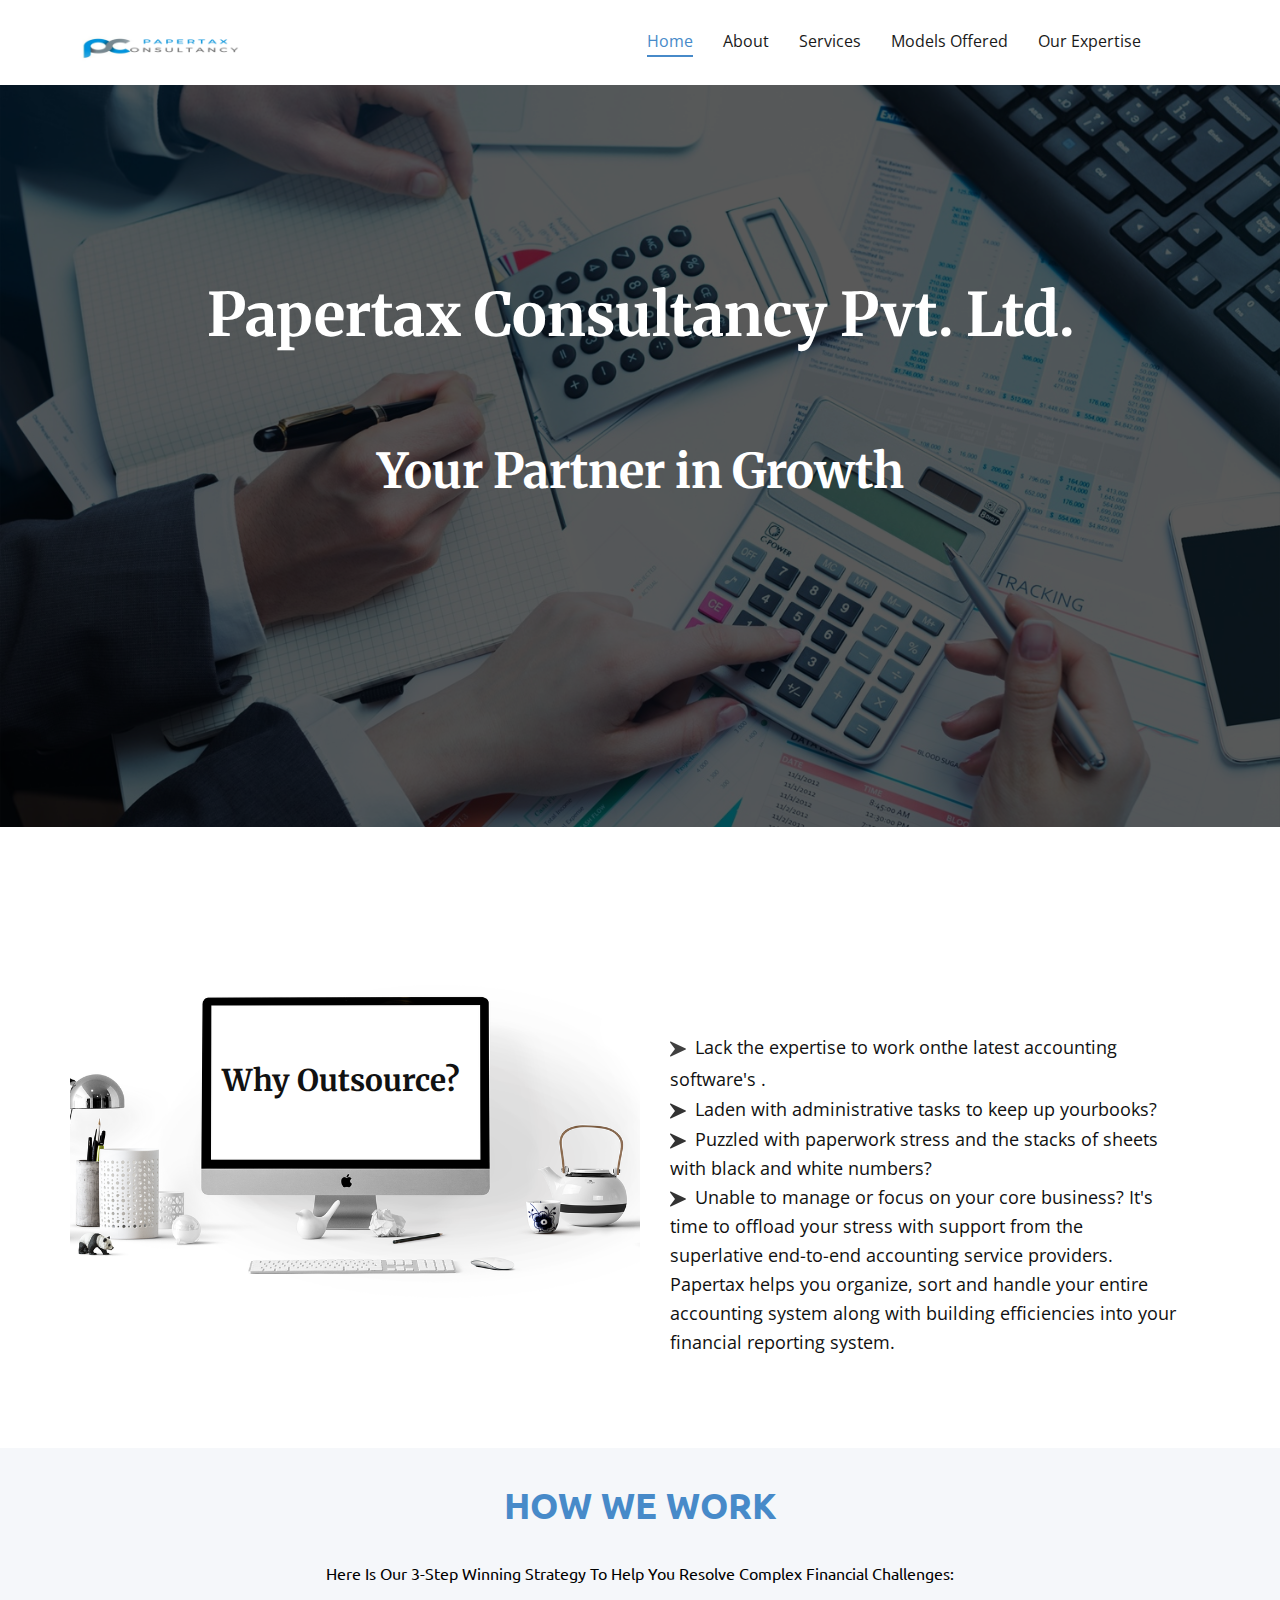
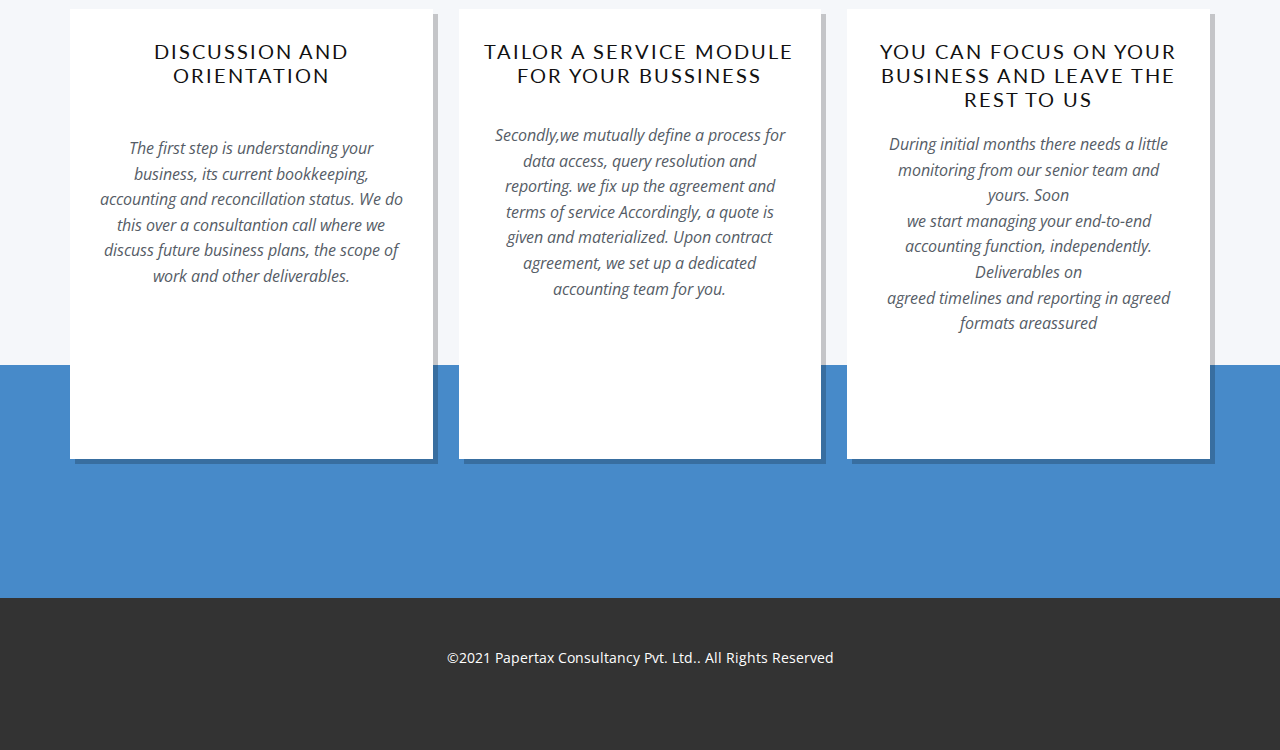
<file: index.html>
<!DOCTYPE html>
<html style="font-size: 16px;">
  <head>
    <meta name="viewport" content="width=device-width, initial-scale=1.0">
    <meta charset="utf-8">
    <meta name="keywords" content="INTUITIVE, Specific goals for therapy will be determined by you and your therapist">
    <meta name="description" content="">
    <meta name="page_type" content="np-template-header-footer-from-plugin">
    <title>Home</title>
    <link rel="stylesheet" href="page.css" media="screen">
<link rel="stylesheet" href="Home.css" media="screen">
    <script class="u-script" type="text/javascript" src="jquery.js" defer=""></script>
    <script class="u-script" type="text/javascript" src="page.js" defer=""></script>
    <link id="u-theme-google-font" rel="stylesheet" href="https://fonts.googleapis.com/css?family=Roboto:100,100i,300,300i,400,400i,500,500i,700,700i,900,900i|Open+Sans:300,300i,400,400i,600,600i,700,700i,800,800i">
    <link id="u-page-google-font" rel="stylesheet" href="https://fonts.googleapis.com/css?family=Merriweather:300,300i,400,400i,700,700i,900,900i|Ubuntu:300,300i,400,400i,500,500i,700,700i|Lato:100,100i,300,300i,400,400i,700,700i,900,900i">
    
    
    
    
    <script type="application/ld+json">{
		"@context": "http://schema.org",
		"@type": "Organization",
		"name": "Papertax Consultancy Pvt Ltd",
		"logo": "images/logo.png"
}</script>
    <meta property="og:title" content="Home">
    <meta property="og:type" content="website">
    <meta name="theme-color" content="#478ac9">
  </head>
  <body data-home-page="Home.html" data-home-page-title="Home" class="u-body u-overlap"><header class="u-clearfix u-header u-header" id="sec-1a54"><div class="u-clearfix u-sheet u-sheet-1">
        <nav class="u-menu u-menu-dropdown u-offcanvas u-menu-1" data-responsive-from="MD">
          <div class="menu-collapse" style="font-size: 1rem; letter-spacing: 0px;">
            <a class="u-button-style u-custom-active-border-color u-custom-active-color u-custom-border u-custom-border-color u-custom-borders u-custom-hover-border-color u-custom-hover-color u-custom-left-right-menu-spacing u-custom-padding-bottom u-custom-text-active-color u-custom-text-color u-custom-text-hover-color u-custom-top-bottom-menu-spacing u-nav-link u-text-active-palette-1-base u-text-hover-palette-2-base" href="#">
              <svg><use xmlns:xlink="http://www.w3.org/1999/xlink" xlink:href="#menu-hamburger"></use></svg>
              <svg version="1.1" xmlns="http://www.w3.org/2000/svg" xmlns:xlink="http://www.w3.org/1999/xlink"><defs><symbol id="menu-hamburger" viewBox="0 0 16 16" style="width: 16px; height: 16px;"><rect y="1" width="16" height="2"></rect><rect y="7" width="16" height="2"></rect><rect y="13" width="16" height="2"></rect>
</symbol>
</defs></svg>
            </a>
          </div>
          <div class="u-custom-menu u-nav-container">
            <ul class="u-nav u-spacing-30 u-unstyled u-nav-1"><li class="u-nav-item"><a class="u-border-2 u-border-active-palette-1-base u-border-hover-palette-1-light-1 u-border-no-left u-border-no-right u-border-no-top u-button-style u-nav-link u-text-active-palette-1-base u-text-grey-90 u-text-hover-grey-90" href="Home.html" style="padding: 6px 0px;">Home</a>
</li><li class="u-nav-item"><a class="u-border-2 u-border-active-palette-1-base u-border-hover-palette-1-light-1 u-border-no-left u-border-no-right u-border-no-top u-button-style u-nav-link u-text-active-palette-1-base u-text-grey-90 u-text-hover-grey-90" href="About.html" style="padding: 6px 0px;">About</a>
</li><li class="u-nav-item"><a class="u-border-2 u-border-active-palette-1-base u-border-hover-palette-1-light-1 u-border-no-left u-border-no-right u-border-no-top u-button-style u-nav-link u-text-active-palette-1-base u-text-grey-90 u-text-hover-grey-90" href="Services.html" style="padding: 6px 0px;">Services</a>
</li><li class="u-nav-item"><a class="u-border-2 u-border-active-palette-1-base u-border-hover-palette-1-light-1 u-border-no-left u-border-no-right u-border-no-top u-button-style u-nav-link u-text-active-palette-1-base u-text-grey-90 u-text-hover-grey-90" href="Models-Offered.html" style="padding: 6px 0px;">Models Offered</a>
</li><li class="u-nav-item"><a class="u-border-2 u-border-active-palette-1-base u-border-hover-palette-1-light-1 u-border-no-left u-border-no-right u-border-no-top u-button-style u-nav-link u-text-active-palette-1-base u-text-grey-90 u-text-hover-grey-90" href="Our-Expertise.html" style="padding: 6px 0px;">Our Expertise</a>
</li></ul>
          </div>
          <div class="u-custom-menu u-nav-container-collapse">
            <div class="u-black u-container-style u-inner-container-layout u-opacity u-opacity-95 u-sidenav">
              <div class="u-sidenav-overflow">
                <div class="u-menu-close"></div>
                <ul class="u-align-center u-nav u-popupmenu-items u-unstyled u-nav-2"><li class="u-nav-item"><a class="u-button-style u-nav-link" href="Home.html" style="padding: 6px 0px;">Home</a>
</li><li class="u-nav-item"><a class="u-button-style u-nav-link" href="About.html" style="padding: 6px 0px;">About</a>
</li><li class="u-nav-item"><a class="u-button-style u-nav-link" href="Services.html" style="padding: 6px 0px;">Services</a>
</li><li class="u-nav-item"><a class="u-button-style u-nav-link" href="Models-Offered.html" style="padding: 6px 0px;">Models Offered</a>
</li><li class="u-nav-item"><a class="u-button-style u-nav-link" href="Our-Expertise.html" style="padding: 6px 0px;">Our Expertise</a>
</li></ul>
              </div>
            </div>
            <div class="u-black u-menu-overlay u-opacity u-opacity-70"></div>
          </div>
        </nav>
        <a  class="u-align-left u-image u-logo u-image-1" data-image-width="200" data-image-height="100">
          <img src="images/logo.png" class="u-logo-image u-logo-image-1" data-image-width="168.75">
        </a>
      </div></header>
    <section class="u-align-center u-clearfix u-section-1" src="" id="sec-3133">
      <img class="u-expanded-width u-image u-image-default u-image-1" src="images/330206519-0.jpeg" alt="" data-image-width="1500" data-image-height="1000">
      <h1 class="u-custom-font u-font-merriweather u-text u-text-white u-text-1">Papertax Consultan​cy Pvt. Ltd. </h1>
      <h3 class="u-custom-font u-font-merriweather u-text u-text-white u-text-2">Your Partner in Growth </h3>
    </section>
    <section class="u-clearfix u-section-2" id="sec-7c59">
      <div class="u-clearfix u-sheet u-sheet-1">
        <div class="u-clearfix u-expanded-width u-layout-wrap u-layout-wrap-1">
          <div class="u-layout" style="">
            <div class="u-layout-row" style="">
              <div class="u-container-style u-image u-layout-cell u-size-30 u-image-1" data-image-width="1280" data-image-height="853">
                <div class="u-container-layout u-container-layout-1">
                  <p class="u-custom-font u-font-merriweather u-text u-text-1">Why Outsource<span style="font-weight: 400;"></span>? 
                  </p>
                </div>
              </div>
              <div class="u-container-style u-layout-cell u-size-30 u-layout-cell-2">
                <div class="u-container-layout u-container-layout-2">
                  <p class="u-align-left u-text u-text-2"><span class="u-icon u-text-grey-75 u-icon-1"><svg class="u-svg-content" viewBox="0 0 448.011 448.011" x="0px" y="0px" style="width: 1em; height: 1em;"><g><g><path d="M438.731,209.463l-416-192c-6.624-3.008-14.528-1.216-19.136,4.48c-4.64,5.696-4.8,13.792-0.384,19.648l136.8,182.4    l-136.8,182.4c-4.416,5.856-4.256,13.984,0.352,19.648c3.104,3.872,7.744,5.952,12.448,5.952c2.272,0,4.544-0.48,6.688-1.472    l416-192c5.696-2.624,9.312-8.288,9.312-14.528S444.395,212.087,438.731,209.463z"></path>
</g>
</g></svg><img></span>
                    <span style="font-size: 1.25rem;">&nbsp;<span style="font-size: 1.125rem;">Lack the expertise to work onthe latest accounting software's .</span>
                    </span>
                    <br><span class="u-icon u-text-grey-80 u-icon-2"><svg class="u-svg-content" viewBox="0 0 448.011 448.011" x="0px" y="0px" style="width: 1em; height: 1em;"><g><g><path d="M438.731,209.463l-416-192c-6.624-3.008-14.528-1.216-19.136,4.48c-4.64,5.696-4.8,13.792-0.384,19.648l136.8,182.4    l-136.8,182.4c-4.416,5.856-4.256,13.984,0.352,19.648c3.104,3.872,7.744,5.952,12.448,5.952c2.272,0,4.544-0.48,6.688-1.472    l416-192c5.696-2.624,9.312-8.288,9.312-14.528S444.395,212.087,438.731,209.463z"></path>
</g>
</g></svg><img></span>
                    <span style="font-size: 1.125rem;">&nbsp;Laden with administrative tasks to keep up yourbooks?&nbsp;</span>
                    <br><span class="u-icon u-text-grey-80 u-icon-3"><svg class="u-svg-content" viewBox="0 0 448.011 448.011" x="0px" y="0px" style="width: 1em; height: 1em;"><g><g><path d="M438.731,209.463l-416-192c-6.624-3.008-14.528-1.216-19.136,4.48c-4.64,5.696-4.8,13.792-0.384,19.648l136.8,182.4    l-136.8,182.4c-4.416,5.856-4.256,13.984,0.352,19.648c3.104,3.872,7.744,5.952,12.448,5.952c2.272,0,4.544-0.48,6.688-1.472    l416-192c5.696-2.624,9.312-8.288,9.312-14.528S444.395,212.087,438.731,209.463z"></path>
</g>
</g></svg><img></span>
                    <span style="font-size: 1.125rem;">&nbsp;Puzzled with paperwork stress and the stacks of sheets with black and white numbers?</span>
                    <br><span class="u-icon u-text-grey-80 u-icon-4"><svg class="u-svg-content" viewBox="0 0 448.011 448.011" x="0px" y="0px" style="width: 1em; height: 1em;"><g><g><path d="M438.731,209.463l-416-192c-6.624-3.008-14.528-1.216-19.136,4.48c-4.64,5.696-4.8,13.792-0.384,19.648l136.8,182.4    l-136.8,182.4c-4.416,5.856-4.256,13.984,0.352,19.648c3.104,3.872,7.744,5.952,12.448,5.952c2.272,0,4.544-0.48,6.688-1.472    l416-192c5.696-2.624,9.312-8.288,9.312-14.528S444.395,212.087,438.731,209.463z"></path>
</g>
</g></svg><img></span>
                    <span style="font-size: 1.125rem;">&nbsp;Unable to manage or focus on your core business?
It's time to offload your stress with support from the superlative end-to-end accounting
service providers. Papertax helps you organize, sort and handle your entire accounting
system along with building efficiencies into your financial reporting system.</span>
                  </p>
                </div>
              </div>
            </div>
          </div>
        </div>
      </div>
    </section>
    <section class="u-clearfix u-palette-5-light-3 u-section-3" id="carousel_3f22">
      <h1 class="u-align-center u-custom-font u-font-ubuntu u-text u-text-palette-1-base u-text-1">
        <span style="font-size: 2.25rem;">HOW WE WORK<br>
        </span>
        <span style="font-size: 1rem; font-weight: 400;" class="u-text-black">Here Is Our 3-Step Winning Strategy To Help You Resolve Complex Financial Challenges:</span>
        <br>
      </h1>
      <div class="u-expanded-width u-palette-1-base u-shape u-shape-rectangle u-shape-1"></div>
      <div class="u-clearfix u-gutter-26 u-layout-wrap u-layout-wrap-1">
        <div class="u-gutter-0 u-layout">
          <div class="u-layout-row">
            <div class="u-align-center u-container-style u-layout-cell u-size-20 u-white u-layout-cell-1">
              <div class="u-container-layout u-valign-top u-container-layout-1">
                <h5 class="u-custom-font u-font-lato u-text u-text-2">Discussion And Orientation</h5>
                <p class="u-text u-text-palette-5-dark-2 u-text-3">The first step is understanding your business, its current bookkeeping, accounting and reconcillation status. We do this over a consultantion call where we discuss future business plans, the scope of work and other deliverables.</p>
              </div>
            </div>
            <div class="u-align-center u-container-style u-layout-cell u-size-20 u-white u-layout-cell-2">
              <div class="u-container-layout u-container-layout-2">
                <h5 class="u-custom-font u-font-lato u-text u-text-4">Tailor A Service Module For Your Bussiness</h5>
                <p class="u-text u-text-palette-5-dark-2 u-text-5">Secondly,we mutually define a process for data access, query resolution and reporting. we fix up the agreement and terms of service Accordingly, a quote is given and materialized. Upon contract agreement, we set up a dedicated accounting team for you.</p>
              </div>
            </div>
            <div class="u-align-center u-container-style u-layout-cell u-size-20 u-white u-layout-cell-3">
              <div class="u-container-layout u-container-layout-3">
                <h5 class="u-custom-font u-font-lato u-text u-text-6">You Can Focus On Your Business And Leave The Rest To Us</h5>
                <p class="u-text u-text-palette-5-dark-2 u-text-7">During initial months there needs a little monitoring from our senior team and yours. Soon <br> we start managing your end-to-end accounting function, independently. Deliverables on <br> agreed timelines and reporting in agreed formats areassured
                </p>
              </div>
            </div>
          </div>
        </div>
      </div>
    </section>
    
    
    <footer class="u-align-center u-clearfix u-footer u-grey-80 u-footer" id="sec-8980"><div class="u-clearfix u-sheet u-valign-middle u-sheet-1">
        <p class="u-small-text u-text u-text-variant u-text-1">©2021 Papertax Consultancy Pvt. Ltd.. All Rights Reserved</p>
      </div></footer>
    <section class="u-backlink u-clearfix u-grey-80">
     
    </section><span style="height: 64px; width: 64px; margin-left: 0px; margin-right: auto; margin-top: 0px; background-image: none; right: 20px; bottom: 20px; color: rgb(17, 56, 247) !important;" class="u-back-to-top u-icon u-icon-circle u-opacity u-opacity-65 u-text-palette-1-base" data-href="#"><svg class="u-svg-link" preserveAspectRatio="xMidYMin slice" viewBox="0 0 512 512" style=""><use xmlns:xlink="http://www.w3.org/1999/xlink" xlink:href="#svg-de63"></use></svg><svg xmlns="http://www.w3.org/2000/svg" xmlns:xlink="http://www.w3.org/1999/xlink" version="1.1" xml:space="preserve" class="u-svg-content" viewBox="0 0 512 512" x="0px" y="0px" id="svg-de63" style="enable-background:new 0 0 512 512;" data-color="#1138f7"><g><circle style="fill:currentColor;" cx="256" cy="256" r="236.17"></circle><path style="fill:currentColor;" d="M256,512C114.853,512,0,397.167,0,256C0,114.853,114.853,0,256,0c141.167,0,256,114.853,256,256   C512,397.167,397.167,512,256,512z M256,39.659C136.705,39.659,39.659,136.705,39.659,256S136.705,472.341,256,472.341   S472.341,375.275,472.341,256C472.341,136.705,375.295,39.659,256,39.659z"></path>
</g><path style="fill:#FFFFFF;" d="M369.227,311.126c-7.734,7.694-20.226,7.694-27.96,0l-85.069-85.069l-85.069,85.069  c-8.309,7.119-20.841,6.147-27.96-2.161c-6.365-7.416-6.365-18.382,0-25.798l99.148-99.148c7.734-7.694,20.226-7.694,27.96,0  l99.148,99.148C377.06,290.96,376.98,303.452,369.227,311.126z"></path></svg>
        
        
    </span>
  </body>
</html>
</file>
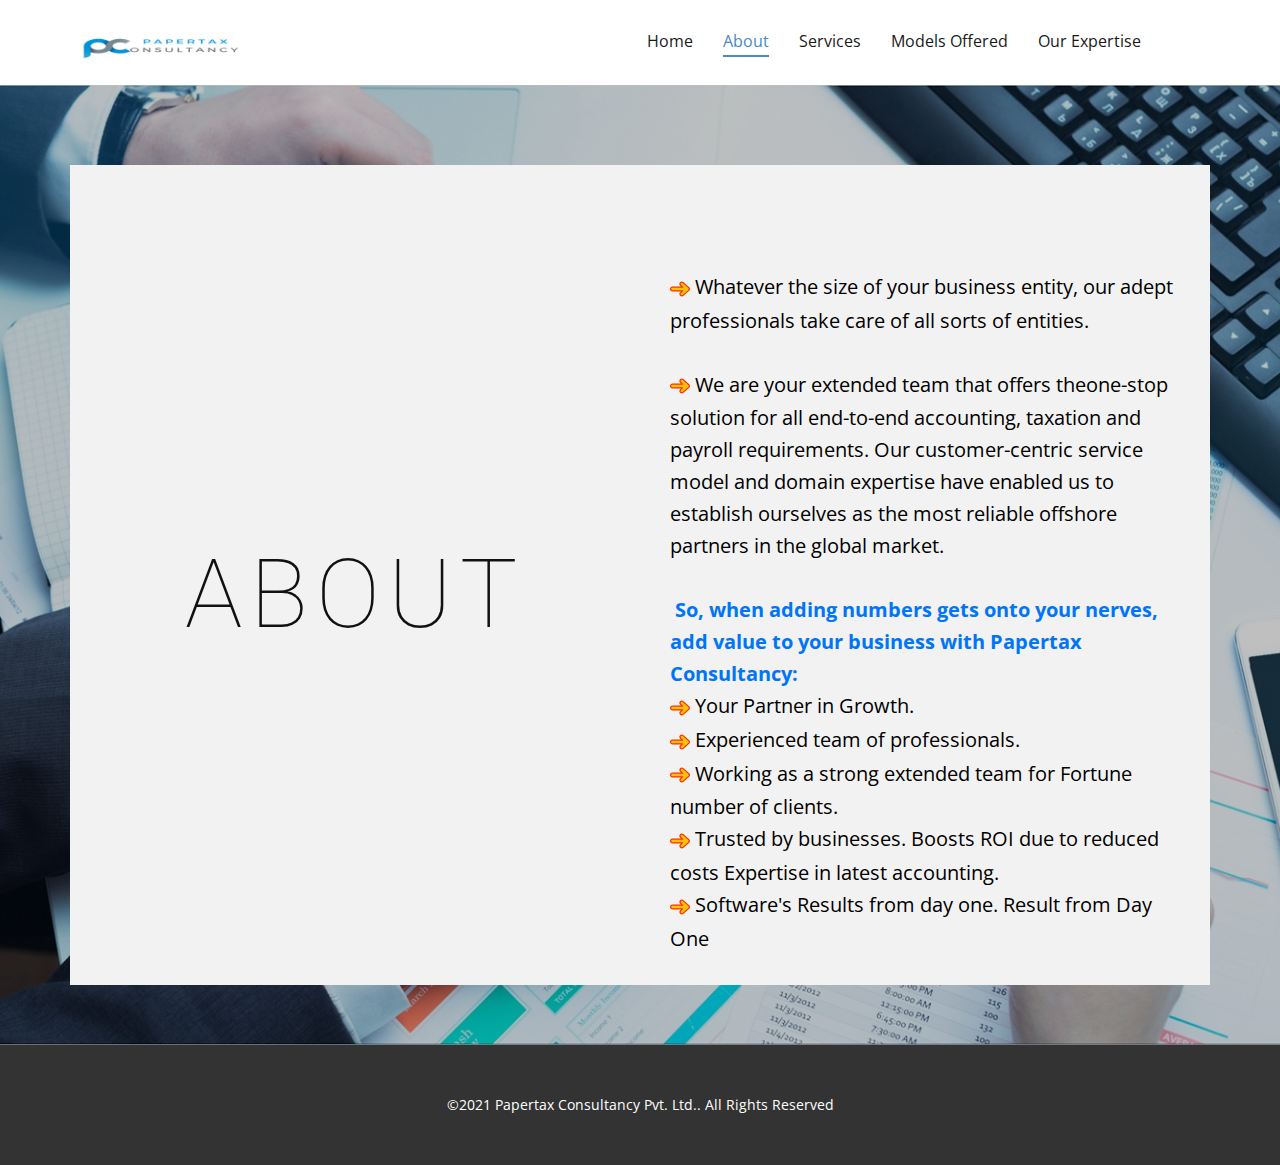
<file: About.html>
<!DOCTYPE html>
<html style="font-size: 16px;">
  <head>
    <meta name="viewport" content="width=device-width, initial-scale=1.0">
    <meta charset="utf-8">
    <meta name="keywords" content="">
    <meta name="description" content="">
    <meta name="page_type" content="np-template-header-footer-from-plugin">
    <title>About</title>
    <link rel="stylesheet" href="page.css" media="screen">
<link rel="stylesheet" href="About.css" media="screen">
    <script class="u-script" type="text/javascript" src="jquery.js" defer=""></script>
    <script class="u-script" type="text/javascript" src="page.js" defer=""></script>
    <link id="u-theme-google-font" rel="stylesheet" href="https://fonts.googleapis.com/css?family=Roboto:100,100i,300,300i,400,400i,500,500i,700,700i,900,900i|Open+Sans:300,300i,400,400i,600,600i,700,700i,800,800i">
    
    
    <script type="application/ld+json">{
		"@context": "http://schema.org",
		"@type": "Organization",
		"name": "Papertax Consultancy Pvt Ltd",
		"logo": "images/logo.png"
}</script>
    <meta property="og:title" content="About">
    <meta property="og:type" content="website">
    <meta name="theme-color" content="#478ac9">
  </head>
  <body class="u-body"><header class="u-clearfix u-header u-header" id="sec-1a54"><div class="u-clearfix u-sheet u-sheet-1">
        <nav class="u-menu u-menu-dropdown u-offcanvas u-menu-1" data-responsive-from="MD">
          <div class="menu-collapse" style="font-size: 1rem; letter-spacing: 0px;">
            <a class="u-button-style u-custom-active-border-color u-custom-active-color u-custom-border u-custom-border-color u-custom-borders u-custom-hover-border-color u-custom-hover-color u-custom-left-right-menu-spacing u-custom-padding-bottom u-custom-text-active-color u-custom-text-color u-custom-text-hover-color u-custom-top-bottom-menu-spacing u-nav-link u-text-active-palette-1-base u-text-hover-palette-2-base" href="#">
              <svg><use xmlns:xlink="http://www.w3.org/1999/xlink" xlink:href="#menu-hamburger"></use></svg>
              <svg version="1.1" xmlns="http://www.w3.org/2000/svg" xmlns:xlink="http://www.w3.org/1999/xlink"><defs><symbol id="menu-hamburger" viewBox="0 0 16 16" style="width: 16px; height: 16px;"><rect y="1" width="16" height="2"></rect><rect y="7" width="16" height="2"></rect><rect y="13" width="16" height="2"></rect>
</symbol>
</defs></svg>
            </a>
          </div>
          <div class="u-custom-menu u-nav-container">
            <ul class="u-nav u-spacing-30 u-unstyled u-nav-1"><li class="u-nav-item"><a class="u-border-2 u-border-active-palette-1-base u-border-hover-palette-1-light-1 u-border-no-left u-border-no-right u-border-no-top u-button-style u-nav-link u-text-active-palette-1-base u-text-grey-90 u-text-hover-grey-90" href="Home.html" style="padding: 6px 0px;">Home</a>
</li><li class="u-nav-item"><a class="u-border-2 u-border-active-palette-1-base u-border-hover-palette-1-light-1 u-border-no-left u-border-no-right u-border-no-top u-button-style u-nav-link u-text-active-palette-1-base u-text-grey-90 u-text-hover-grey-90" href="About.html" style="padding: 6px 0px;">About</a>
</li><li class="u-nav-item"><a class="u-border-2 u-border-active-palette-1-base u-border-hover-palette-1-light-1 u-border-no-left u-border-no-right u-border-no-top u-button-style u-nav-link u-text-active-palette-1-base u-text-grey-90 u-text-hover-grey-90" href="Services.html" style="padding: 6px 0px;">Services</a>
</li><li class="u-nav-item"><a class="u-border-2 u-border-active-palette-1-base u-border-hover-palette-1-light-1 u-border-no-left u-border-no-right u-border-no-top u-button-style u-nav-link u-text-active-palette-1-base u-text-grey-90 u-text-hover-grey-90" href="Models-Offered.html" style="padding: 6px 0px;">Models Offered</a>
</li><li class="u-nav-item"><a class="u-border-2 u-border-active-palette-1-base u-border-hover-palette-1-light-1 u-border-no-left u-border-no-right u-border-no-top u-button-style u-nav-link u-text-active-palette-1-base u-text-grey-90 u-text-hover-grey-90" href="Our-Expertise.html" style="padding: 6px 0px;">Our Expertise</a>
</li></ul>
          </div>
          <div class="u-custom-menu u-nav-container-collapse">
            <div class="u-black u-container-style u-inner-container-layout u-opacity u-opacity-95 u-sidenav">
              <div class="u-sidenav-overflow">
                <div class="u-menu-close"></div>
                <ul class="u-align-center u-nav u-popupmenu-items u-unstyled u-nav-2"><li class="u-nav-item"><a class="u-button-style u-nav-link" href="Home.html" style="padding: 6px 0px;">Home</a>
</li><li class="u-nav-item"><a class="u-button-style u-nav-link" href="About.html" style="padding: 6px 0px;">About</a>
</li><li class="u-nav-item"><a class="u-button-style u-nav-link" href="Services.html" style="padding: 6px 0px;">Services</a>
</li><li class="u-nav-item"><a class="u-button-style u-nav-link" href="Models-Offered.html" style="padding: 6px 0px;">Models Offered</a>
</li><li class="u-nav-item"><a class="u-button-style u-nav-link" href="Our-Expertise.html" style="padding: 6px 0px;">Our Expertise</a>
</li></ul>
              </div>
            </div>
            <div class="u-black u-menu-overlay u-opacity u-opacity-70"></div>
          </div>
        </nav>
        <a class="u-align-left u-image u-logo u-image-1" data-image-width="200" data-image-height="100">
          <img src="images/logo.png" class="u-logo-image u-logo-image-1" data-image-width="168.75">
        </a>
      </div></header>
    <section class="u-clearfix u-image u-shading u-section-1" id="carousel_2f5f" data-image-width="1500" data-image-height="1000">
      <div class="u-clearfix u-sheet u-sheet-1">
        <div class="u-clearfix u-expanded-width u-layout-wrap u-layout-wrap-1">
          <div class="u-layout">
            <div class="u-layout-row">
              <div class="u-align-center u-container-style u-grey-5 u-layout-cell u-size-30 u-layout-cell-1">
                <div class="u-container-layout u-container-layout-1">
                  <h4 class="u-text u-text-1">about</h4>
                </div>
              </div>
              <div class="u-align-left u-container-style u-grey-5 u-layout-cell u-size-30 u-layout-cell-2">
                <div class="u-container-layout u-valign-bottom u-container-layout-2">
                  <p class="u-text u-text-custom-color-2 u-text-2"><span class="u-icon u-icon-1"><svg class="u-svg-content" viewBox="0 0 512.112 512.112" x="0px" y="0px" style="width: 1em; height: 1em;"><path style="fill:#FFC107;" d="M321.6,208.086l-49.6-44.16c-19.794-17.673-21.513-48.046-3.84-67.84s48.046-21.513,67.84-3.84  l144,128c19.794,17.634,21.545,47.976,3.91,67.77c-1.227,1.378-2.533,2.683-3.91,3.91l-144,128c-8.797,7.869-20.197,12.201-32,12.16  c-26.51,0.039-48.032-21.42-48.07-47.929c-0.02-13.717,5.829-26.786,16.07-35.911l49.6-44.16H64c-26.51,0-48-21.49-48-48  s21.49-48,48-48H321.6z"></path><path d="M304,448.086c-35.346,0.042-64.034-28.578-64.075-63.925c-0.022-18.293,7.786-35.721,21.451-47.883l18.176-16.192H64  c-35.346,0-64-28.654-64-64s28.654-64,64-64h215.552l-18.208-16.192c-26.404-23.549-28.717-64.044-5.168-90.448  s64.044-28.717,90.448-5.168l144,128c26.421,23.479,28.806,63.931,5.327,90.353c-1.67,1.879-3.448,3.658-5.327,5.327l-144,128  C334.889,442.403,319.71,448.147,304,448.086z M64,224.086c-17.673,0-32,14.327-32,32s14.327,32,32,32h257.6  c8.837-0.003,16.002,7.159,16.005,15.995c0.001,4.577-1.957,8.935-5.381,11.973l-49.568,44.128  c-13.199,11.753-14.371,31.98-2.618,45.179c0.03,0.034,0.06,0.067,0.09,0.101c12.071,12.573,31.803,13.691,45.216,2.56l144-128  c13.175-11.911,14.2-32.248,2.289-45.424c-0.724-0.801-1.488-1.565-2.289-2.289l-144-128c-13.309-11.629-33.524-10.267-45.152,3.042  c-11.419,13.068-10.34,32.857,2.432,44.606l49.6,44.16c6.61,5.865,7.214,15.977,1.349,22.587c-3.038,3.423-7.396,5.382-11.973,5.381  H64z"></path></svg><img></span>&nbsp;<span class="u-text-black">Whatever the size of your business entity, our adept
professionals take care of all sorts of entities.&nbsp;<br>
                      <br><span class="u-icon u-icon-2"><svg class="u-svg-content" viewBox="0 0 512.112 512.112" x="0px" y="0px" style="width: 1em; height: 1em;"><path style="fill:#FFC107;" d="M321.6,208.086l-49.6-44.16c-19.794-17.673-21.513-48.046-3.84-67.84s48.046-21.513,67.84-3.84  l144,128c19.794,17.634,21.545,47.976,3.91,67.77c-1.227,1.378-2.533,2.683-3.91,3.91l-144,128c-8.797,7.869-20.197,12.201-32,12.16  c-26.51,0.039-48.032-21.42-48.07-47.929c-0.02-13.717,5.829-26.786,16.07-35.911l49.6-44.16H64c-26.51,0-48-21.49-48-48  s21.49-48,48-48H321.6z"></path><path d="M304,448.086c-35.346,0.042-64.034-28.578-64.075-63.925c-0.022-18.293,7.786-35.721,21.451-47.883l18.176-16.192H64  c-35.346,0-64-28.654-64-64s28.654-64,64-64h215.552l-18.208-16.192c-26.404-23.549-28.717-64.044-5.168-90.448  s64.044-28.717,90.448-5.168l144,128c26.421,23.479,28.806,63.931,5.327,90.353c-1.67,1.879-3.448,3.658-5.327,5.327l-144,128  C334.889,442.403,319.71,448.147,304,448.086z M64,224.086c-17.673,0-32,14.327-32,32s14.327,32,32,32h257.6  c8.837-0.003,16.002,7.159,16.005,15.995c0.001,4.577-1.957,8.935-5.381,11.973l-49.568,44.128  c-13.199,11.753-14.371,31.98-2.618,45.179c0.03,0.034,0.06,0.067,0.09,0.101c12.071,12.573,31.803,13.691,45.216,2.56l144-128  c13.175-11.911,14.2-32.248,2.289-45.424c-0.724-0.801-1.488-1.565-2.289-2.289l-144-128c-13.309-11.629-33.524-10.267-45.152,3.042  c-11.419,13.068-10.34,32.857,2.432,44.606l49.6,44.16c6.61,5.865,7.214,15.977,1.349,22.587c-3.038,3.423-7.396,5.382-11.973,5.381  H64z"></path></svg><img></span>&nbsp;We are your extended team that offers theone-stop
solution for all end-to-end accounting, taxation and
payroll requirements. Our customer-centric service
model and domain expertise have enabled us to
establish ourselves as the most reliable offshore
partners in the global market.
                    </span>
                    <br>
                    <br>
                    <span style="font-weight: 700;" class="u-text-custom-color-1"> &nbsp;So, when adding numbers gets onto your nerves, add
value to your business with Papertax Consultancy:&nbsp;</span>
                    <span class="u-text-black">
                      <br>
                      <span style="font-weight: 400;"><span class="u-icon u-icon-3"><svg class="u-svg-content" viewBox="0 0 512.112 512.112" x="0px" y="0px" style="width: 1em; height: 1em;"><path style="fill:#FFC107;" d="M321.6,208.086l-49.6-44.16c-19.794-17.673-21.513-48.046-3.84-67.84s48.046-21.513,67.84-3.84  l144,128c19.794,17.634,21.545,47.976,3.91,67.77c-1.227,1.378-2.533,2.683-3.91,3.91l-144,128c-8.797,7.869-20.197,12.201-32,12.16  c-26.51,0.039-48.032-21.42-48.07-47.929c-0.02-13.717,5.829-26.786,16.07-35.911l49.6-44.16H64c-26.51,0-48-21.49-48-48  s21.49-48,48-48H321.6z"></path><path d="M304,448.086c-35.346,0.042-64.034-28.578-64.075-63.925c-0.022-18.293,7.786-35.721,21.451-47.883l18.176-16.192H64  c-35.346,0-64-28.654-64-64s28.654-64,64-64h215.552l-18.208-16.192c-26.404-23.549-28.717-64.044-5.168-90.448  s64.044-28.717,90.448-5.168l144,128c26.421,23.479,28.806,63.931,5.327,90.353c-1.67,1.879-3.448,3.658-5.327,5.327l-144,128  C334.889,442.403,319.71,448.147,304,448.086z M64,224.086c-17.673,0-32,14.327-32,32s14.327,32,32,32h257.6  c8.837-0.003,16.002,7.159,16.005,15.995c0.001,4.577-1.957,8.935-5.381,11.973l-49.568,44.128  c-13.199,11.753-14.371,31.98-2.618,45.179c0.03,0.034,0.06,0.067,0.09,0.101c12.071,12.573,31.803,13.691,45.216,2.56l144-128  c13.175-11.911,14.2-32.248,2.289-45.424c-0.724-0.801-1.488-1.565-2.289-2.289l-144-128c-13.309-11.629-33.524-10.267-45.152,3.042  c-11.419,13.068-10.34,32.857,2.432,44.606l49.6,44.16c6.61,5.865,7.214,15.977,1.349,22.587c-3.038,3.423-7.396,5.382-11.973,5.381  H64z"></path></svg><img></span>&nbsp;Your Partner in Growth.
                      </span>
                      <br><span class="u-icon u-icon-4"><svg class="u-svg-content" viewBox="0 0 512.112 512.112" x="0px" y="0px" style="width: 1em; height: 1em;"><path style="fill:#FFC107;" d="M321.6,208.086l-49.6-44.16c-19.794-17.673-21.513-48.046-3.84-67.84s48.046-21.513,67.84-3.84  l144,128c19.794,17.634,21.545,47.976,3.91,67.77c-1.227,1.378-2.533,2.683-3.91,3.91l-144,128c-8.797,7.869-20.197,12.201-32,12.16  c-26.51,0.039-48.032-21.42-48.07-47.929c-0.02-13.717,5.829-26.786,16.07-35.911l49.6-44.16H64c-26.51,0-48-21.49-48-48  s21.49-48,48-48H321.6z"></path><path d="M304,448.086c-35.346,0.042-64.034-28.578-64.075-63.925c-0.022-18.293,7.786-35.721,21.451-47.883l18.176-16.192H64  c-35.346,0-64-28.654-64-64s28.654-64,64-64h215.552l-18.208-16.192c-26.404-23.549-28.717-64.044-5.168-90.448  s64.044-28.717,90.448-5.168l144,128c26.421,23.479,28.806,63.931,5.327,90.353c-1.67,1.879-3.448,3.658-5.327,5.327l-144,128  C334.889,442.403,319.71,448.147,304,448.086z M64,224.086c-17.673,0-32,14.327-32,32s14.327,32,32,32h257.6  c8.837-0.003,16.002,7.159,16.005,15.995c0.001,4.577-1.957,8.935-5.381,11.973l-49.568,44.128  c-13.199,11.753-14.371,31.98-2.618,45.179c0.03,0.034,0.06,0.067,0.09,0.101c12.071,12.573,31.803,13.691,45.216,2.56l144-128  c13.175-11.911,14.2-32.248,2.289-45.424c-0.724-0.801-1.488-1.565-2.289-2.289l-144-128c-13.309-11.629-33.524-10.267-45.152,3.042  c-11.419,13.068-10.34,32.857,2.432,44.606l49.6,44.16c6.61,5.865,7.214,15.977,1.349,22.587c-3.038,3.423-7.396,5.382-11.973,5.381  H64z"></path></svg><img></span>&nbsp;Experienced team of professionals.&nbsp;<br><span class="u-icon u-icon-5"><svg class="u-svg-content" viewBox="0 0 512.112 512.112" x="0px" y="0px" style="width: 1em; height: 1em;"><path style="fill:#FFC107;" d="M321.6,208.086l-49.6-44.16c-19.794-17.673-21.513-48.046-3.84-67.84s48.046-21.513,67.84-3.84  l144,128c19.794,17.634,21.545,47.976,3.91,67.77c-1.227,1.378-2.533,2.683-3.91,3.91l-144,128c-8.797,7.869-20.197,12.201-32,12.16  c-26.51,0.039-48.032-21.42-48.07-47.929c-0.02-13.717,5.829-26.786,16.07-35.911l49.6-44.16H64c-26.51,0-48-21.49-48-48  s21.49-48,48-48H321.6z"></path><path d="M304,448.086c-35.346,0.042-64.034-28.578-64.075-63.925c-0.022-18.293,7.786-35.721,21.451-47.883l18.176-16.192H64  c-35.346,0-64-28.654-64-64s28.654-64,64-64h215.552l-18.208-16.192c-26.404-23.549-28.717-64.044-5.168-90.448  s64.044-28.717,90.448-5.168l144,128c26.421,23.479,28.806,63.931,5.327,90.353c-1.67,1.879-3.448,3.658-5.327,5.327l-144,128  C334.889,442.403,319.71,448.147,304,448.086z M64,224.086c-17.673,0-32,14.327-32,32s14.327,32,32,32h257.6  c8.837-0.003,16.002,7.159,16.005,15.995c0.001,4.577-1.957,8.935-5.381,11.973l-49.568,44.128  c-13.199,11.753-14.371,31.98-2.618,45.179c0.03,0.034,0.06,0.067,0.09,0.101c12.071,12.573,31.803,13.691,45.216,2.56l144-128  c13.175-11.911,14.2-32.248,2.289-45.424c-0.724-0.801-1.488-1.565-2.289-2.289l-144-128c-13.309-11.629-33.524-10.267-45.152,3.042  c-11.419,13.068-10.34,32.857,2.432,44.606l49.6,44.16c6.61,5.865,7.214,15.977,1.349,22.587c-3.038,3.423-7.396,5.382-11.973,5.381  H64z"></path></svg><img></span>&nbsp;Working as a strong extended team for Fortune number of clients.<br><span class="u-icon u-icon-6"><svg class="u-svg-content" viewBox="0 0 512.112 512.112" x="0px" y="0px" style="width: 1em; height: 1em;"><path style="fill:#FFC107;" d="M321.6,208.086l-49.6-44.16c-19.794-17.673-21.513-48.046-3.84-67.84s48.046-21.513,67.84-3.84  l144,128c19.794,17.634,21.545,47.976,3.91,67.77c-1.227,1.378-2.533,2.683-3.91,3.91l-144,128c-8.797,7.869-20.197,12.201-32,12.16  c-26.51,0.039-48.032-21.42-48.07-47.929c-0.02-13.717,5.829-26.786,16.07-35.911l49.6-44.16H64c-26.51,0-48-21.49-48-48  s21.49-48,48-48H321.6z"></path><path d="M304,448.086c-35.346,0.042-64.034-28.578-64.075-63.925c-0.022-18.293,7.786-35.721,21.451-47.883l18.176-16.192H64  c-35.346,0-64-28.654-64-64s28.654-64,64-64h215.552l-18.208-16.192c-26.404-23.549-28.717-64.044-5.168-90.448  s64.044-28.717,90.448-5.168l144,128c26.421,23.479,28.806,63.931,5.327,90.353c-1.67,1.879-3.448,3.658-5.327,5.327l-144,128  C334.889,442.403,319.71,448.147,304,448.086z M64,224.086c-17.673,0-32,14.327-32,32s14.327,32,32,32h257.6  c8.837-0.003,16.002,7.159,16.005,15.995c0.001,4.577-1.957,8.935-5.381,11.973l-49.568,44.128  c-13.199,11.753-14.371,31.98-2.618,45.179c0.03,0.034,0.06,0.067,0.09,0.101c12.071,12.573,31.803,13.691,45.216,2.56l144-128  c13.175-11.911,14.2-32.248,2.289-45.424c-0.724-0.801-1.488-1.565-2.289-2.289l-144-128c-13.309-11.629-33.524-10.267-45.152,3.042  c-11.419,13.068-10.34,32.857,2.432,44.606l49.6,44.16c6.61,5.865,7.214,15.977,1.349,22.587c-3.038,3.423-7.396,5.382-11.973,5.381  H64z"></path></svg><img></span>&nbsp;Trusted by
businesses.
Boosts ROI due to reduced costs Expertise in latest accounting.<br><span class="u-icon u-icon-7"><svg class="u-svg-content" viewBox="0 0 512.112 512.112" x="0px" y="0px" style="width: 1em; height: 1em;"><path style="fill:#FFC107;" d="M321.6,208.086l-49.6-44.16c-19.794-17.673-21.513-48.046-3.84-67.84s48.046-21.513,67.84-3.84  l144,128c19.794,17.634,21.545,47.976,3.91,67.77c-1.227,1.378-2.533,2.683-3.91,3.91l-144,128c-8.797,7.869-20.197,12.201-32,12.16  c-26.51,0.039-48.032-21.42-48.07-47.929c-0.02-13.717,5.829-26.786,16.07-35.911l49.6-44.16H64c-26.51,0-48-21.49-48-48  s21.49-48,48-48H321.6z"></path><path d="M304,448.086c-35.346,0.042-64.034-28.578-64.075-63.925c-0.022-18.293,7.786-35.721,21.451-47.883l18.176-16.192H64  c-35.346,0-64-28.654-64-64s28.654-64,64-64h215.552l-18.208-16.192c-26.404-23.549-28.717-64.044-5.168-90.448  s64.044-28.717,90.448-5.168l144,128c26.421,23.479,28.806,63.931,5.327,90.353c-1.67,1.879-3.448,3.658-5.327,5.327l-144,128  C334.889,442.403,319.71,448.147,304,448.086z M64,224.086c-17.673,0-32,14.327-32,32s14.327,32,32,32h257.6  c8.837-0.003,16.002,7.159,16.005,15.995c0.001,4.577-1.957,8.935-5.381,11.973l-49.568,44.128  c-13.199,11.753-14.371,31.98-2.618,45.179c0.03,0.034,0.06,0.067,0.09,0.101c12.071,12.573,31.803,13.691,45.216,2.56l144-128  c13.175-11.911,14.2-32.248,2.289-45.424c-0.724-0.801-1.488-1.565-2.289-2.289l-144-128c-13.309-11.629-33.524-10.267-45.152,3.042  c-11.419,13.068-10.34,32.857,2.432,44.606l49.6,44.16c6.61,5.865,7.214,15.977,1.349,22.587c-3.038,3.423-7.396,5.382-11.973,5.381  H64z"></path></svg><img></span>&nbsp;Software's Results from day one.
Result from Day One
                    </span>
                    <br>
                  </p>
                </div>
              </div>
            </div>
          </div>
        </div>
      </div>
    </section>
    
    
    <footer class="u-align-center u-clearfix u-footer u-grey-80 u-footer" id="sec-8980"><div class="u-clearfix u-sheet u-valign-middle u-sheet-1">
        <p class="u-small-text u-text u-text-variant u-text-1">©2021 Papertax Consultancy Pvt. Ltd.. All Rights Reserved</p>
      </div></footer>
    
  </body>
</html>
</file>
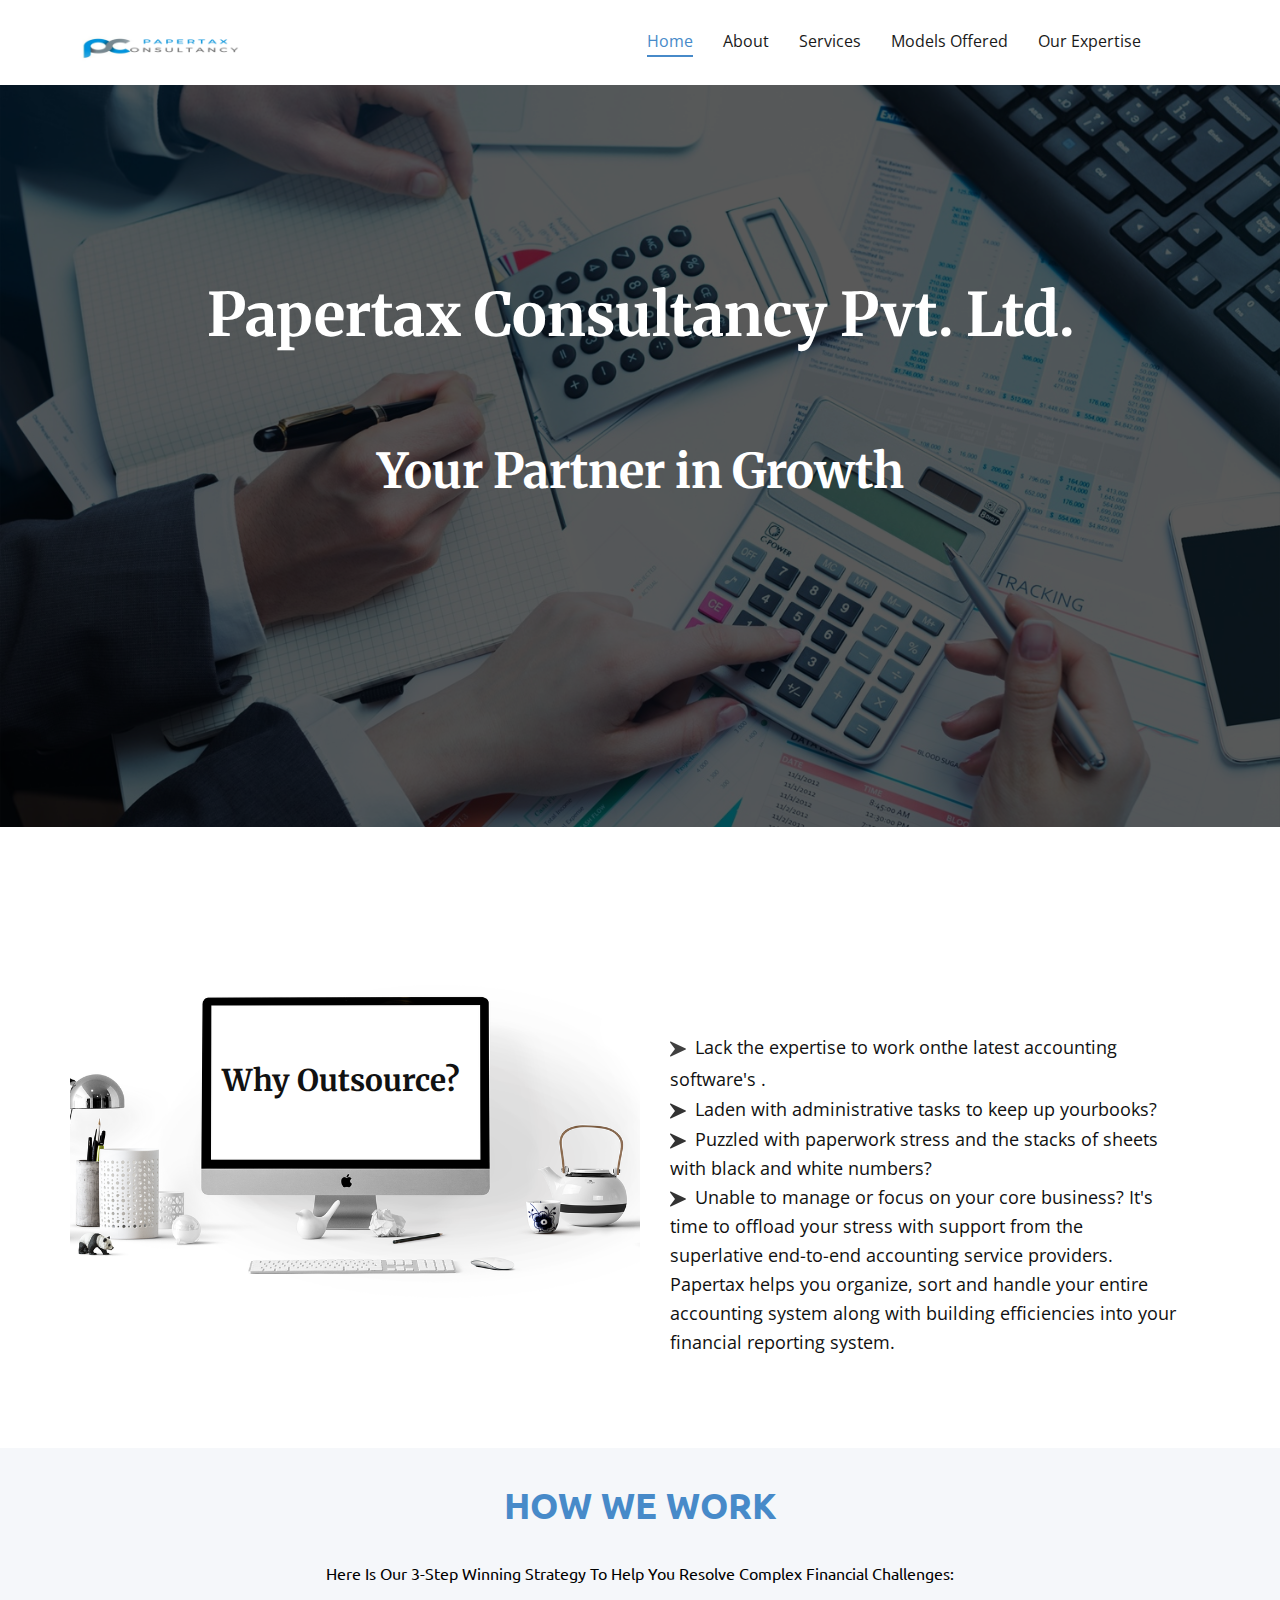
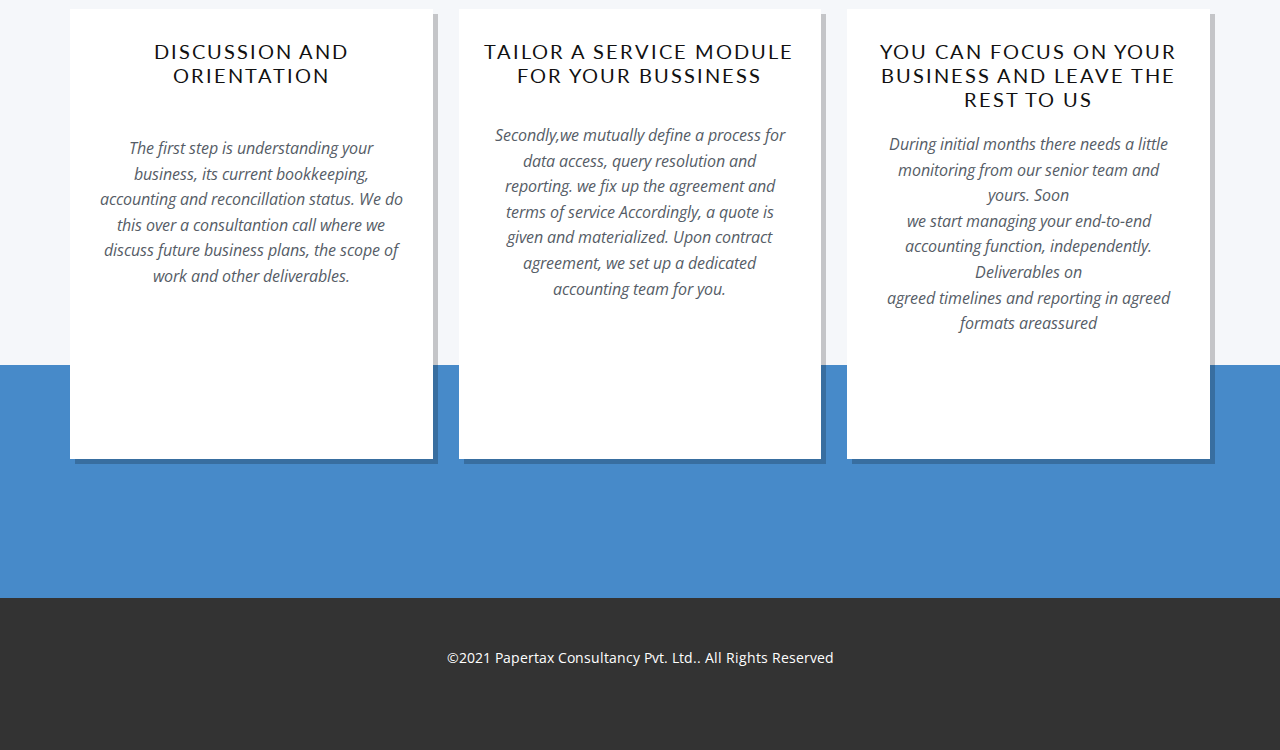
<file: Home.html>
<!DOCTYPE html>
<html style="font-size: 16px;">
  <head>
    <meta name="viewport" content="width=device-width, initial-scale=1.0">
    <meta charset="utf-8">
    <meta name="keywords" content="INTUITIVE, Specific goals for therapy will be determined by you and your therapist">
    <meta name="description" content="">
    <meta name="page_type" content="np-template-header-footer-from-plugin">
    <title>Home</title>
    <link rel="stylesheet" href="page.css" media="screen">
<link rel="stylesheet" href="Home.css" media="screen">
    <script class="u-script" type="text/javascript" src="jquery.js" defer=""></script>
    <script class="u-script" type="text/javascript" src="page.js" defer=""></script>
    <link id="u-theme-google-font" rel="stylesheet" href="https://fonts.googleapis.com/css?family=Roboto:100,100i,300,300i,400,400i,500,500i,700,700i,900,900i|Open+Sans:300,300i,400,400i,600,600i,700,700i,800,800i">
    <link id="u-page-google-font" rel="stylesheet" href="https://fonts.googleapis.com/css?family=Merriweather:300,300i,400,400i,700,700i,900,900i|Ubuntu:300,300i,400,400i,500,500i,700,700i|Lato:100,100i,300,300i,400,400i,700,700i,900,900i">
    
    
    
    
    <script type="application/ld+json">{
		"@context": "http://schema.org",
		"@type": "Organization",
		"name": "Papertax Consultancy Pvt Ltd",
		"logo": "images/logo.png"
}</script>
    <meta property="og:title" content="Home">
    <meta property="og:type" content="website">
    <meta name="theme-color" content="#478ac9">
  </head>
  <body class="u-body u-overlap"><header class="u-clearfix u-header u-header" id="sec-1a54"><div class="u-clearfix u-sheet u-sheet-1">
        <nav class="u-menu u-menu-dropdown u-offcanvas u-menu-1" data-responsive-from="MD">
          <div class="menu-collapse" style="font-size: 1rem; letter-spacing: 0px;">
            <a class="u-button-style u-custom-active-border-color u-custom-active-color u-custom-border u-custom-border-color u-custom-borders u-custom-hover-border-color u-custom-hover-color u-custom-left-right-menu-spacing u-custom-padding-bottom u-custom-text-active-color u-custom-text-color u-custom-text-hover-color u-custom-top-bottom-menu-spacing u-nav-link u-text-active-palette-1-base u-text-hover-palette-2-base" href="#">
              <svg><use xmlns:xlink="http://www.w3.org/1999/xlink" xlink:href="#menu-hamburger"></use></svg>
              <svg version="1.1" xmlns="http://www.w3.org/2000/svg" xmlns:xlink="http://www.w3.org/1999/xlink"><defs><symbol id="menu-hamburger" viewBox="0 0 16 16" style="width: 16px; height: 16px;"><rect y="1" width="16" height="2"></rect><rect y="7" width="16" height="2"></rect><rect y="13" width="16" height="2"></rect>
</symbol>
</defs></svg>
            </a>
          </div>
          <div class="u-custom-menu u-nav-container">
            <ul class="u-nav u-spacing-30 u-unstyled u-nav-1"><li class="u-nav-item"><a class="u-border-2 u-border-active-palette-1-base u-border-hover-palette-1-light-1 u-border-no-left u-border-no-right u-border-no-top u-button-style u-nav-link u-text-active-palette-1-base u-text-grey-90 u-text-hover-grey-90" href="Home.html" style="padding: 6px 0px;">Home</a>
</li><li class="u-nav-item"><a class="u-border-2 u-border-active-palette-1-base u-border-hover-palette-1-light-1 u-border-no-left u-border-no-right u-border-no-top u-button-style u-nav-link u-text-active-palette-1-base u-text-grey-90 u-text-hover-grey-90" href="About.html" style="padding: 6px 0px;">About</a>
</li><li class="u-nav-item"><a class="u-border-2 u-border-active-palette-1-base u-border-hover-palette-1-light-1 u-border-no-left u-border-no-right u-border-no-top u-button-style u-nav-link u-text-active-palette-1-base u-text-grey-90 u-text-hover-grey-90" href="Services.html" style="padding: 6px 0px;">Services</a>
</li><li class="u-nav-item"><a class="u-border-2 u-border-active-palette-1-base u-border-hover-palette-1-light-1 u-border-no-left u-border-no-right u-border-no-top u-button-style u-nav-link u-text-active-palette-1-base u-text-grey-90 u-text-hover-grey-90" href="Models-Offered.html" style="padding: 6px 0px;">Models Offered</a>
</li><li class="u-nav-item"><a class="u-border-2 u-border-active-palette-1-base u-border-hover-palette-1-light-1 u-border-no-left u-border-no-right u-border-no-top u-button-style u-nav-link u-text-active-palette-1-base u-text-grey-90 u-text-hover-grey-90" href="Our-Expertise.html" style="padding: 6px 0px;">Our Expertise</a>
</li></ul>
          </div>
          <div class="u-custom-menu u-nav-container-collapse">
            <div class="u-black u-container-style u-inner-container-layout u-opacity u-opacity-95 u-sidenav">
              <div class="u-sidenav-overflow">
                <div class="u-menu-close"></div>
                <ul class="u-align-center u-nav u-popupmenu-items u-unstyled u-nav-2"><li class="u-nav-item"><a class="u-button-style u-nav-link" href="Home.html" style="padding: 6px 0px;">Home</a>
</li><li class="u-nav-item"><a class="u-button-style u-nav-link" href="About.html" style="padding: 6px 0px;">About</a>
</li><li class="u-nav-item"><a class="u-button-style u-nav-link" href="Services.html" style="padding: 6px 0px;">Services</a>
</li><li class="u-nav-item"><a class="u-button-style u-nav-link" href="Models-Offered.html" style="padding: 6px 0px;">Models Offered</a>
</li><li class="u-nav-item"><a class="u-button-style u-nav-link" href="Our-Expertise.html" style="padding: 6px 0px;">Our Expertise</a>
</li></ul>
              </div>
            </div>
            <div class="u-black u-menu-overlay u-opacity u-opacity-70"></div>
          </div>
        </nav>
        <a class="u-align-left u-image u-logo u-image-1" data-image-width="200" data-image-height="100">
          <img src="images/logo.png" class="u-logo-image u-logo-image-1" data-image-width="168.75">
        </a>
      </div></header>
    <section class="u-align-center u-clearfix u-section-1" src="" id="sec-3133">
      <img class="u-expanded-width u-image u-image-default u-image-1" src="images/330206519-0.jpeg" alt="" data-image-width="1500" data-image-height="1000">
      <h1 class="u-custom-font u-font-merriweather u-text u-text-white u-text-1">Papertax Consultan​cy Pvt. Ltd. </h1>
      <h3 class="u-custom-font u-font-merriweather u-text u-text-white u-text-2">Your Partner in Growth </h3>
    </section>
    <section class="u-clearfix u-section-2" id="sec-7c59">
      <div class="u-clearfix u-sheet u-sheet-1">
        <div class="u-clearfix u-expanded-width u-layout-wrap u-layout-wrap-1">
          <div class="u-layout" style="">
            <div class="u-layout-row" style="">
              <div class="u-container-style u-image u-layout-cell u-size-30 u-image-1" data-image-width="1280" data-image-height="853">
                <div class="u-container-layout u-container-layout-1">
                  <p class="u-custom-font u-font-merriweather u-text u-text-1">Why Outsource<span style="font-weight: 400;"></span>? 
                  </p>
                </div>
              </div>
              <div class="u-container-style u-layout-cell u-size-30 u-layout-cell-2">
                <div class="u-container-layout u-container-layout-2">
                  <p class="u-align-left u-text u-text-2"><span class="u-icon u-text-grey-75 u-icon-1"><svg class="u-svg-content" viewBox="0 0 448.011 448.011" x="0px" y="0px" style="width: 1em; height: 1em;"><g><g><path d="M438.731,209.463l-416-192c-6.624-3.008-14.528-1.216-19.136,4.48c-4.64,5.696-4.8,13.792-0.384,19.648l136.8,182.4    l-136.8,182.4c-4.416,5.856-4.256,13.984,0.352,19.648c3.104,3.872,7.744,5.952,12.448,5.952c2.272,0,4.544-0.48,6.688-1.472    l416-192c5.696-2.624,9.312-8.288,9.312-14.528S444.395,212.087,438.731,209.463z"></path>
</g>
</g></svg><img></span>
                    <span style="font-size: 1.25rem;">&nbsp;<span style="font-size: 1.125rem;">Lack the expertise to work onthe latest accounting software's .</span>
                    </span>
                    <br><span class="u-icon u-text-grey-80 u-icon-2"><svg class="u-svg-content" viewBox="0 0 448.011 448.011" x="0px" y="0px" style="width: 1em; height: 1em;"><g><g><path d="M438.731,209.463l-416-192c-6.624-3.008-14.528-1.216-19.136,4.48c-4.64,5.696-4.8,13.792-0.384,19.648l136.8,182.4    l-136.8,182.4c-4.416,5.856-4.256,13.984,0.352,19.648c3.104,3.872,7.744,5.952,12.448,5.952c2.272,0,4.544-0.48,6.688-1.472    l416-192c5.696-2.624,9.312-8.288,9.312-14.528S444.395,212.087,438.731,209.463z"></path>
</g>
</g></svg><img></span>
                    <span style="font-size: 1.125rem;">&nbsp;Laden with administrative tasks to keep up yourbooks?&nbsp;</span>
                    <br><span class="u-icon u-text-grey-80 u-icon-3"><svg class="u-svg-content" viewBox="0 0 448.011 448.011" x="0px" y="0px" style="width: 1em; height: 1em;"><g><g><path d="M438.731,209.463l-416-192c-6.624-3.008-14.528-1.216-19.136,4.48c-4.64,5.696-4.8,13.792-0.384,19.648l136.8,182.4    l-136.8,182.4c-4.416,5.856-4.256,13.984,0.352,19.648c3.104,3.872,7.744,5.952,12.448,5.952c2.272,0,4.544-0.48,6.688-1.472    l416-192c5.696-2.624,9.312-8.288,9.312-14.528S444.395,212.087,438.731,209.463z"></path>
</g>
</g></svg><img></span>
                    <span style="font-size: 1.125rem;">&nbsp;Puzzled with paperwork stress and the stacks of sheets with black and white numbers?</span>
                    <br><span class="u-icon u-text-grey-80 u-icon-4"><svg class="u-svg-content" viewBox="0 0 448.011 448.011" x="0px" y="0px" style="width: 1em; height: 1em;"><g><g><path d="M438.731,209.463l-416-192c-6.624-3.008-14.528-1.216-19.136,4.48c-4.64,5.696-4.8,13.792-0.384,19.648l136.8,182.4    l-136.8,182.4c-4.416,5.856-4.256,13.984,0.352,19.648c3.104,3.872,7.744,5.952,12.448,5.952c2.272,0,4.544-0.48,6.688-1.472    l416-192c5.696-2.624,9.312-8.288,9.312-14.528S444.395,212.087,438.731,209.463z"></path>
</g>
</g></svg><img></span>
                    <span style="font-size: 1.125rem;">&nbsp;Unable to manage or focus on your core business?
It's time to offload your stress with support from the superlative end-to-end accounting
service providers. Papertax helps you organize, sort and handle your entire accounting
system along with building efficiencies into your financial reporting system.</span>
                  </p>
                </div>
              </div>
            </div>
          </div>
        </div>
      </div>
    </section>
    <section class="u-clearfix u-palette-5-light-3 u-section-3" id="carousel_3f22">
      <h1 class="u-align-center u-custom-font u-font-ubuntu u-text u-text-palette-1-base u-text-1">
        <span style="font-size: 2.25rem;">HOW WE WORK<br>
        </span>
        <span style="font-size: 1rem; font-weight: 400;" class="u-text-black">Here Is Our 3-Step Winning Strategy To Help You Resolve Complex Financial Challenges:</span>
        <br>
      </h1>
      <div class="u-expanded-width u-palette-1-base u-shape u-shape-rectangle u-shape-1"></div>
      <div class="u-clearfix u-gutter-26 u-layout-wrap u-layout-wrap-1">
        <div class="u-gutter-0 u-layout">
          <div class="u-layout-row">
            <div class="u-align-center u-container-style u-layout-cell u-size-20 u-white u-layout-cell-1">
              <div class="u-container-layout u-valign-top u-container-layout-1">
                <h5 class="u-custom-font u-font-lato u-text u-text-2">Discussion And Orientation</h5>
                <p class="u-text u-text-palette-5-dark-2 u-text-3">The first step is understanding your business, its current bookkeeping, accounting and reconcillation status. We do this over a consultantion call where we discuss future business plans, the scope of work and other deliverables.</p>
              </div>
            </div>
            <div class="u-align-center u-container-style u-layout-cell u-size-20 u-white u-layout-cell-2">
              <div class="u-container-layout u-container-layout-2">
                <h5 class="u-custom-font u-font-lato u-text u-text-4">Tailor A Service Module For Your Bussiness</h5>
                <p class="u-text u-text-palette-5-dark-2 u-text-5">Secondly,we mutually define a process for data access, query resolution and reporting. we fix up the agreement and terms of service Accordingly, a quote is given and materialized. Upon contract agreement, we set up a dedicated accounting team for you.</p>
              </div>
            </div>
            <div class="u-align-center u-container-style u-layout-cell u-size-20 u-white u-layout-cell-3">
              <div class="u-container-layout u-container-layout-3">
                <h5 class="u-custom-font u-font-lato u-text u-text-6">You Can Focus On Your Business And Leave The Rest To Us</h5>
                <p class="u-text u-text-palette-5-dark-2 u-text-7">During initial months there needs a little monitoring from our senior team and yours. Soon <br> we start managing your end-to-end accounting function, independently. Deliverables on <br> agreed timelines and reporting in agreed formats areassured
                </p>
              </div>
            </div>
          </div>
        </div>
      </div>
    </section>
    
    
    <footer class="u-align-center u-clearfix u-footer u-grey-80 u-footer" id="sec-8980"><div class="u-clearfix u-sheet u-valign-middle u-sheet-1">
        <p class="u-small-text u-text u-text-variant u-text-1">©2021 Papertax Consultancy Pvt. Ltd.. All Rights Reserved</p>
      </div></footer>
    <section class="u-backlink u-clearfix u-grey-80">
   
    </section><span style="height: 64px; width: 64px; margin-left: 0px; margin-right: auto; margin-top: 0px; background-image: none; right: 20px; bottom: 20px; color: rgb(17, 56, 247) !important;" class="u-back-to-top u-icon u-icon-circle u-opacity u-opacity-65 u-text-palette-1-base" data-href="#"><svg class="u-svg-link" preserveAspectRatio="xMidYMin slice" viewBox="0 0 512 512" style=""><use xmlns:xlink="http://www.w3.org/1999/xlink" xlink:href="#svg-de63"></use></svg><svg xmlns="http://www.w3.org/2000/svg" xmlns:xlink="http://www.w3.org/1999/xlink" version="1.1" xml:space="preserve" class="u-svg-content" viewBox="0 0 512 512" x="0px" y="0px" id="svg-de63" style="enable-background:new 0 0 512 512;" data-color="#1138f7"><g><circle style="fill:currentColor;" cx="256" cy="256" r="236.17"></circle><path style="fill:currentColor;" d="M256,512C114.853,512,0,397.167,0,256C0,114.853,114.853,0,256,0c141.167,0,256,114.853,256,256   C512,397.167,397.167,512,256,512z M256,39.659C136.705,39.659,39.659,136.705,39.659,256S136.705,472.341,256,472.341   S472.341,375.275,472.341,256C472.341,136.705,375.295,39.659,256,39.659z"></path>
</g><path style="fill:#FFFFFF;" d="M369.227,311.126c-7.734,7.694-20.226,7.694-27.96,0l-85.069-85.069l-85.069,85.069  c-8.309,7.119-20.841,6.147-27.96-2.161c-6.365-7.416-6.365-18.382,0-25.798l99.148-99.148c7.734-7.694,20.226-7.694,27.96,0  l99.148,99.148C377.06,290.96,376.98,303.452,369.227,311.126z"></path></svg>
        
        
    </span>
  </body>
</html>
</file>
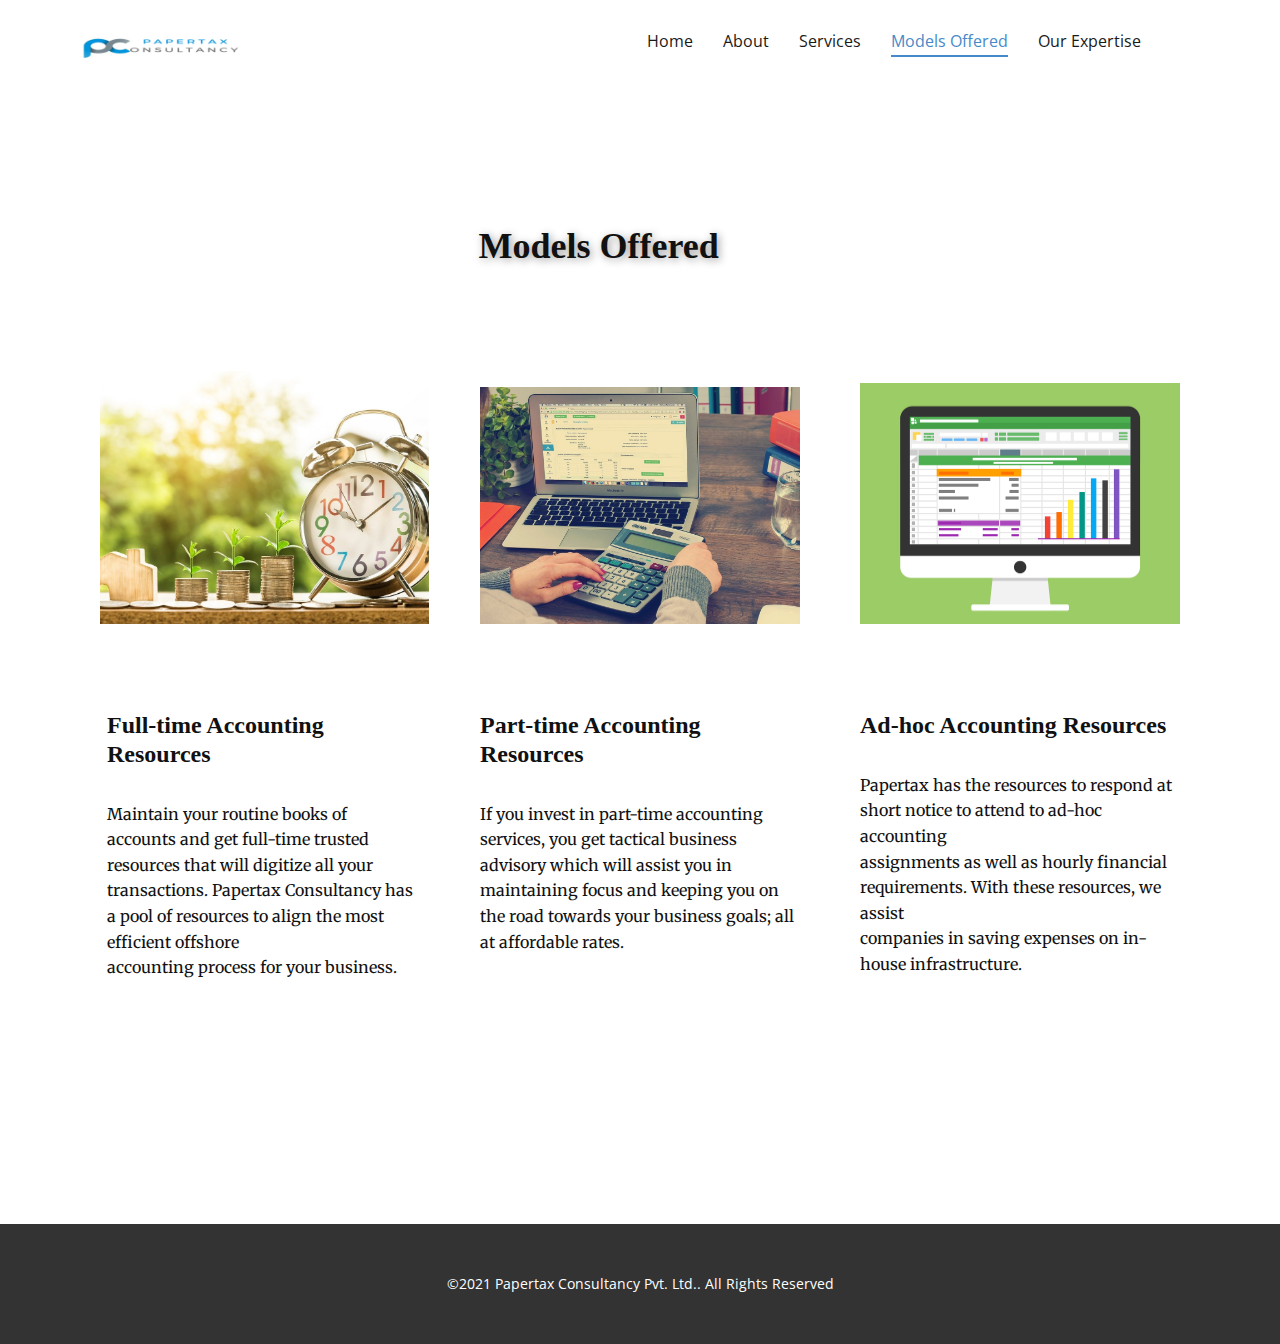
<file: Models-Offered.html>
<!DOCTYPE html>
<html style="font-size: 16px;">
  <head>
    <meta name="viewport" content="width=device-width, initial-scale=1.0">
    <meta charset="utf-8">
    <meta name="keywords" content="Models Offered">
    <meta name="description" content="">
    <meta name="page_type" content="np-template-header-footer-from-plugin">
    <title>Models Offered</title>
    <link rel="stylesheet" href="page.css" media="screen">
<link rel="stylesheet" href="Models-Offered.css" media="screen">
    <script class="u-script" type="text/javascript" src="jquery.js" defer=""></script>
    <script class="u-script" type="text/javascript" src="page.js" defer=""></script>
    <link id="u-theme-google-font" rel="stylesheet" href="https://fonts.googleapis.com/css?family=Roboto:100,100i,300,300i,400,400i,500,500i,700,700i,900,900i|Open+Sans:300,300i,400,400i,600,600i,700,700i,800,800i">
    <link id="u-page-google-font" rel="stylesheet" href="https://fonts.googleapis.com/css?family=Merriweather:300,300i,400,400i,700,700i,900,900i">
    
    
    <script type="application/ld+json">{
		"@context": "http://schema.org",
		"@type": "Organization",
		"name": "Papertax Consultancy Pvt Ltd",
		"logo": "images/logo.png"
}</script>
    <meta property="og:title" content="Models Offered">
    <meta property="og:type" content="website">
    <meta name="theme-color" content="#478ac9">
  </head>
  <body class="u-body"><header class="u-clearfix u-header u-header" id="sec-1a54"><div class="u-clearfix u-sheet u-sheet-1">
        <nav class="u-menu u-menu-dropdown u-offcanvas u-menu-1" data-responsive-from="MD">
          <div class="menu-collapse" style="font-size: 1rem; letter-spacing: 0px;">
            <a class="u-button-style u-custom-active-border-color u-custom-active-color u-custom-border u-custom-border-color u-custom-borders u-custom-hover-border-color u-custom-hover-color u-custom-left-right-menu-spacing u-custom-padding-bottom u-custom-text-active-color u-custom-text-color u-custom-text-hover-color u-custom-top-bottom-menu-spacing u-nav-link u-text-active-palette-1-base u-text-hover-palette-2-base" href="#">
              <svg><use xmlns:xlink="http://www.w3.org/1999/xlink" xlink:href="#menu-hamburger"></use></svg>
              <svg version="1.1" xmlns="http://www.w3.org/2000/svg" xmlns:xlink="http://www.w3.org/1999/xlink"><defs><symbol id="menu-hamburger" viewBox="0 0 16 16" style="width: 16px; height: 16px;"><rect y="1" width="16" height="2"></rect><rect y="7" width="16" height="2"></rect><rect y="13" width="16" height="2"></rect>
</symbol>
</defs></svg>
            </a>
          </div>
          <div class="u-custom-menu u-nav-container">
            <ul class="u-nav u-spacing-30 u-unstyled u-nav-1"><li class="u-nav-item"><a class="u-border-2 u-border-active-palette-1-base u-border-hover-palette-1-light-1 u-border-no-left u-border-no-right u-border-no-top u-button-style u-nav-link u-text-active-palette-1-base u-text-grey-90 u-text-hover-grey-90" href="Home.html" style="padding: 6px 0px;">Home</a>
</li><li class="u-nav-item"><a class="u-border-2 u-border-active-palette-1-base u-border-hover-palette-1-light-1 u-border-no-left u-border-no-right u-border-no-top u-button-style u-nav-link u-text-active-palette-1-base u-text-grey-90 u-text-hover-grey-90" href="About.html" style="padding: 6px 0px;">About</a>
</li><li class="u-nav-item"><a class="u-border-2 u-border-active-palette-1-base u-border-hover-palette-1-light-1 u-border-no-left u-border-no-right u-border-no-top u-button-style u-nav-link u-text-active-palette-1-base u-text-grey-90 u-text-hover-grey-90" href="Services.html" style="padding: 6px 0px;">Services</a>
</li><li class="u-nav-item"><a class="u-border-2 u-border-active-palette-1-base u-border-hover-palette-1-light-1 u-border-no-left u-border-no-right u-border-no-top u-button-style u-nav-link u-text-active-palette-1-base u-text-grey-90 u-text-hover-grey-90" href="Models-Offered.html" style="padding: 6px 0px;">Models Offered</a>
</li><li class="u-nav-item"><a class="u-border-2 u-border-active-palette-1-base u-border-hover-palette-1-light-1 u-border-no-left u-border-no-right u-border-no-top u-button-style u-nav-link u-text-active-palette-1-base u-text-grey-90 u-text-hover-grey-90" href="Our-Expertise.html" style="padding: 6px 0px;">Our Expertise</a>
</li></ul>
          </div>
          <div class="u-custom-menu u-nav-container-collapse">
            <div class="u-black u-container-style u-inner-container-layout u-opacity u-opacity-95 u-sidenav">
              <div class="u-sidenav-overflow">
                <div class="u-menu-close"></div>
                <ul class="u-align-center u-nav u-popupmenu-items u-unstyled u-nav-2"><li class="u-nav-item"><a class="u-button-style u-nav-link" href="Home.html" style="padding: 6px 0px;">Home</a>
</li><li class="u-nav-item"><a class="u-button-style u-nav-link" href="About.html" style="padding: 6px 0px;">About</a>
</li><li class="u-nav-item"><a class="u-button-style u-nav-link" href="Services.html" style="padding: 6px 0px;">Services</a>
</li><li class="u-nav-item"><a class="u-button-style u-nav-link" href="Models-Offered.html" style="padding: 6px 0px;">Models Offered</a>
</li><li class="u-nav-item"><a class="u-button-style u-nav-link" href="Our-Expertise.html" style="padding: 6px 0px;">Our Expertise</a>
</li></ul>
              </div>
            </div>
            <div class="u-black u-menu-overlay u-opacity u-opacity-70"></div>
          </div>
        </nav>
        <a class="u-align-left u-image u-logo u-image-1" data-image-width="200" data-image-height="100">
          <img src="images/logo.png" class="u-logo-image u-logo-image-1" data-image-width="168.75">
        </a>
      </div></header>
    <section class="u-clearfix u-section-1" id="sec-d5a6">
      <div class="u-clearfix u-sheet u-sheet-1">
        <h2 class="u-custom-font u-font-georgia u-text u-text-1">Models Offered</h2>
        <div class="u-clearfix u-expanded-width u-layout-wrap u-layout-wrap-1">
          <div class="u-layout">
            <div class="u-layout-row">
              <div class="u-container-style u-layout-cell u-size-20 u-layout-cell-1">
                <div class="u-container-layout u-container-layout-1">
                  <img class="u-image u-image-default u-image-1" src="images/eb841cb9c95e4fe3f35610cdb255b33730dd00820dad0e4381284b7b5feea3c1432cb20c8cc161ac3ff1185ef48c961ded0446e2ea5e5f78c2802b_1280.jpg" alt="" data-image-width="1280" data-image-height="737">
                  <h4 class="u-custom-font u-font-georgia u-text u-text-2">Full-time Accounting Resources</h4>
                  <p class="u-custom-font u-font-merriweather u-text u-text-3">Maintain your routine books of accounts and get full-time trusted resources that will digitize all your&nbsp;<br>transactions. Papertax Consultancy has a pool of resources to align the most efficient offshore&nbsp;<br>accounting process for your business.
                  </p>
                </div>
              </div>
              <div class="u-container-style u-layout-cell u-size-20 u-layout-cell-2">
                <div class="u-container-layout u-container-layout-2">
                  <img class="u-image u-image-default u-image-2" src="images/0c8ddf7a26974dcd1106de1e81e1517b7fd63f6b9523c78d588d098b9a5dd5429f7da985ce2483e78607f8a1128f4e3c337e1016e77b933d1b072b_1280.jpg" alt="" data-image-width="1280" data-image-height="850">
                  <h4 class="u-custom-font u-font-georgia u-text u-text-4">Part-time Accounting Resources<span style="font-weight: 700;"></span>
                  </h4>
                  <p class="u-custom-font u-font-merriweather u-text u-text-5">If you invest in part-time accounting services, you get tactical business advisory which will assist you in maintaining focus and keeping you on the road towards your business goals; all at affordable rates.</p>
                </div>
              </div>
              <div class="u-container-style u-layout-cell u-size-20 u-layout-cell-3">
                <div class="u-container-layout u-container-layout-3">
                  <img class="u-image u-image-default u-image-3" src="images/cfb4a97df8a726c11fd4b83f362db770b24f319dac90cf991c605e5473a59d152e719ab85eb686d6fe629105984e2a4a8a4d0666c846c005783c37_1280.png" alt="" data-image-width="1280" data-image-height="977">
                  <h4 class="u-custom-font u-font-georgia u-text u-text-6">Ad-hoc Accounting Resources</h4>
                  <p class="u-custom-font u-font-merriweather u-text u-text-7">Papertax has the resources to respond at short notice to attend to ad-hoc accounting&nbsp;<br>assignments as well as hourly financial requirements. With these resources, we assist&nbsp;<br>companies in saving expenses on in-house infrastructure.
                  </p>
                </div>
              </div>
            </div>
          </div>
        </div>
      </div>
    </section>
    
    
    <footer class="u-align-center u-clearfix u-footer u-grey-80 u-footer" id="sec-8980"><div class="u-clearfix u-sheet u-valign-middle u-sheet-1">
        <p class="u-small-text u-text u-text-variant u-text-1">©2021 Papertax Consultancy Pvt. Ltd.. All Rights Reserved</p>
      </div></footer>
    
  </body>
</html>
</file>
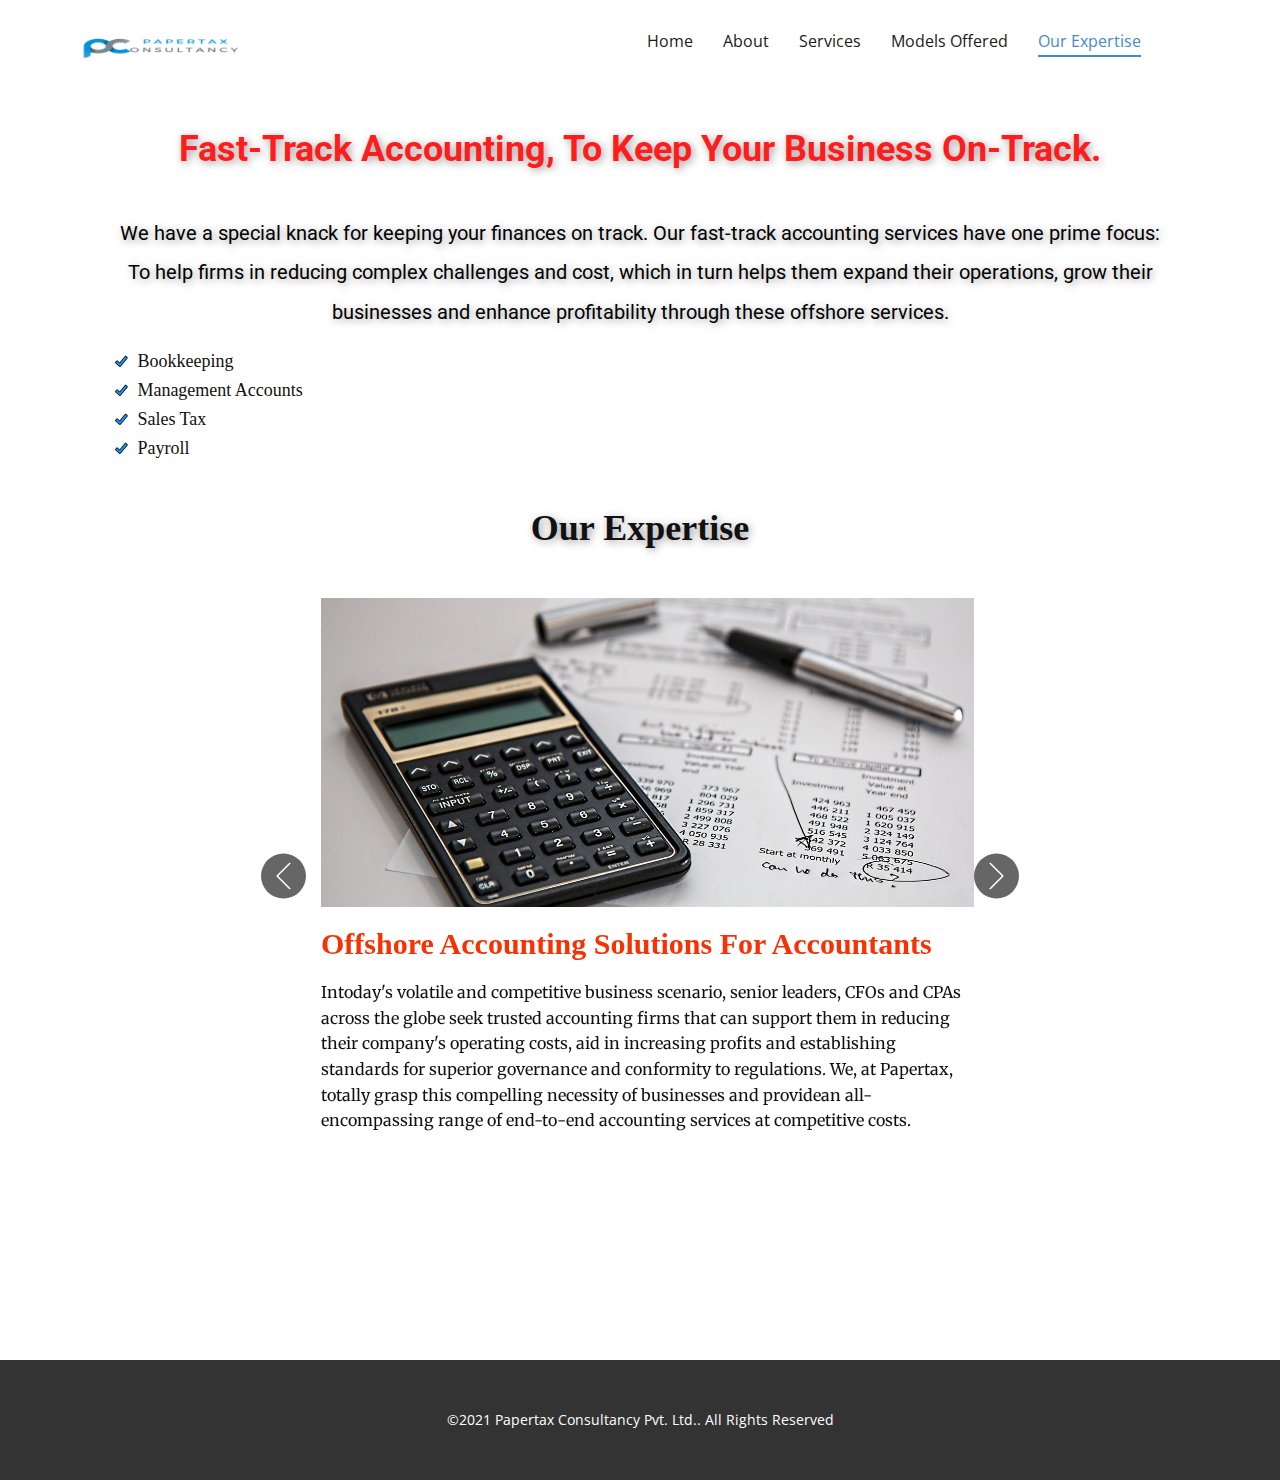
<file: Our-Expertise.html>
<!DOCTYPE html>
<html style="font-size: 16px;">
  <head>
    <meta name="viewport" content="width=device-width, initial-scale=1.0">
    <meta charset="utf-8">
    <meta name="keywords" content="Fast-Track Accounting,
To Keep Your Business On-Track.We have a special knack for keeping your finances on track. Our fast-track accounting
services have one prime focus: To help firms in reducing complex challenges and cost,
which in turn helps them expand their operations, grow their businesses and enhance
profitability through these offshore services., Our Expertise, Offshore Accounting Solutions
For Accountants​, Offshore Reporting Solutions
For Accountants">
    <meta name="description" content="">
    <meta name="page_type" content="np-template-header-footer-from-plugin">
    <title>Our Expertise</title>
    <link rel="stylesheet" href="page.css" media="screen">
<link rel="stylesheet" href="Our-Expertise.css" media="screen">
    <script class="u-script" type="text/javascript" src="jquery.js" defer=""></script>
    <script class="u-script" type="text/javascript" src="page.js" defer=""></script>
    <link id="u-theme-google-font" rel="stylesheet" href="https://fonts.googleapis.com/css?family=Roboto:100,100i,300,300i,400,400i,500,500i,700,700i,900,900i|Open+Sans:300,300i,400,400i,600,600i,700,700i,800,800i">
    <link id="u-page-google-font" rel="stylesheet" href="https://fonts.googleapis.com/css?family=Merriweather:300,300i,400,400i,700,700i,900,900i">
    
    
    
    <script type="application/ld+json">{
		"@context": "http://schema.org",
		"@type": "Organization",
		"name": "Papertax Consultancy Pvt Ltd",
		"logo": "images/logo.png"
}</script>
    <meta property="og:title" content="Our Expertise">
    <meta property="og:type" content="website">
    <meta name="theme-color" content="#478ac9">
  </head>
  <body class="u-body"><header class="u-clearfix u-header u-header" id="sec-1a54"><div class="u-clearfix u-sheet u-sheet-1">
        <nav class="u-menu u-menu-dropdown u-offcanvas u-menu-1" data-responsive-from="MD">
          <div class="menu-collapse" style="font-size: 1rem; letter-spacing: 0px;">
            <a class="u-button-style u-custom-active-border-color u-custom-active-color u-custom-border u-custom-border-color u-custom-borders u-custom-hover-border-color u-custom-hover-color u-custom-left-right-menu-spacing u-custom-padding-bottom u-custom-text-active-color u-custom-text-color u-custom-text-hover-color u-custom-top-bottom-menu-spacing u-nav-link u-text-active-palette-1-base u-text-hover-palette-2-base" href="#">
              <svg><use xmlns:xlink="http://www.w3.org/1999/xlink" xlink:href="#menu-hamburger"></use></svg>
              <svg version="1.1" xmlns="http://www.w3.org/2000/svg" xmlns:xlink="http://www.w3.org/1999/xlink"><defs><symbol id="menu-hamburger" viewBox="0 0 16 16" style="width: 16px; height: 16px;"><rect y="1" width="16" height="2"></rect><rect y="7" width="16" height="2"></rect><rect y="13" width="16" height="2"></rect>
</symbol>
</defs></svg>
            </a>
          </div>
          <div class="u-custom-menu u-nav-container">
            <ul class="u-nav u-spacing-30 u-unstyled u-nav-1"><li class="u-nav-item"><a class="u-border-2 u-border-active-palette-1-base u-border-hover-palette-1-light-1 u-border-no-left u-border-no-right u-border-no-top u-button-style u-nav-link u-text-active-palette-1-base u-text-grey-90 u-text-hover-grey-90" href="Home.html" style="padding: 6px 0px;">Home</a>
</li><li class="u-nav-item"><a class="u-border-2 u-border-active-palette-1-base u-border-hover-palette-1-light-1 u-border-no-left u-border-no-right u-border-no-top u-button-style u-nav-link u-text-active-palette-1-base u-text-grey-90 u-text-hover-grey-90" href="About.html" style="padding: 6px 0px;">About</a>
</li><li class="u-nav-item"><a class="u-border-2 u-border-active-palette-1-base u-border-hover-palette-1-light-1 u-border-no-left u-border-no-right u-border-no-top u-button-style u-nav-link u-text-active-palette-1-base u-text-grey-90 u-text-hover-grey-90" href="Services.html" style="padding: 6px 0px;">Services</a>
</li><li class="u-nav-item"><a class="u-border-2 u-border-active-palette-1-base u-border-hover-palette-1-light-1 u-border-no-left u-border-no-right u-border-no-top u-button-style u-nav-link u-text-active-palette-1-base u-text-grey-90 u-text-hover-grey-90" href="Models-Offered.html" style="padding: 6px 0px;">Models Offered</a>
</li><li class="u-nav-item"><a class="u-border-2 u-border-active-palette-1-base u-border-hover-palette-1-light-1 u-border-no-left u-border-no-right u-border-no-top u-button-style u-nav-link u-text-active-palette-1-base u-text-grey-90 u-text-hover-grey-90" href="Our-Expertise.html" style="padding: 6px 0px;">Our Expertise</a>
</li></ul>
          </div>
          <div class="u-custom-menu u-nav-container-collapse">
            <div class="u-black u-container-style u-inner-container-layout u-opacity u-opacity-95 u-sidenav">
              <div class="u-sidenav-overflow">
                <div class="u-menu-close"></div>
                <ul class="u-align-center u-nav u-popupmenu-items u-unstyled u-nav-2"><li class="u-nav-item"><a class="u-button-style u-nav-link" href="Home.html" style="padding: 6px 0px;">Home</a>
</li><li class="u-nav-item"><a class="u-button-style u-nav-link" href="About.html" style="padding: 6px 0px;">About</a>
</li><li class="u-nav-item"><a class="u-button-style u-nav-link" href="Services.html" style="padding: 6px 0px;">Services</a>
</li><li class="u-nav-item"><a class="u-button-style u-nav-link" href="Models-Offered.html" style="padding: 6px 0px;">Models Offered</a>
</li><li class="u-nav-item"><a class="u-button-style u-nav-link" href="Our-Expertise.html" style="padding: 6px 0px;">Our Expertise</a>
</li></ul>
              </div>
            </div>
            <div class="u-black u-menu-overlay u-opacity u-opacity-70"></div>
          </div>
        </nav>
        <a class="u-align-left u-image u-logo u-image-1" data-image-width="200" data-image-height="100">
          <img src="images/logo.png" class="u-logo-image u-logo-image-1" data-image-width="168.75">
        </a>
      </div></header>
    <section class="u-align-center u-clearfix u-section-1" id="sec-17d1">
      <div class="u-clearfix u-sheet u-sheet-1">
        <h2 class="u-text u-text-custom-color-3 u-text-1">Fast-Track Accounting,
To Keep Your Business On-Track.<br>
          <br>
          <span style="font-size: 1.25rem; font-weight: 400;" class="u-text-black">We have a special knack for keeping your finances on track. Our fast-track accounting
services have one prime focus: To help firms in reducing complex challenges and cost,
which in turn helps them expand their operations, grow their businesses and enhance
profitability through these offshore services.</span>
          <br>
        </h2>
        <ul class="u-align-left u-custom-font u-custom-list u-font-georgia u-text u-text-2">
          <li>
            <div class="u-list-icon">
              <svg xmlns="http://www.w3.org/2000/svg" xmlns:xlink="http://www.w3.org/1999/xlink" version="1.1" xml:space="preserve" class="u-svg-content" viewBox="0 0 24 24" id="svg-75b5"><path d="m23.526 5.101c-.04-.399-.231-.759-.541-1.014l-2.318-1.904c-.639-.524-1.585-.432-2.111.207l-9.745 11.86-3.916-3.355c-.628-.536-1.576-.465-2.115.163l-1.952 2.278c-.261.304-.388.691-.357 1.091s.215.764.52 1.024l7.403 6.346c.275.235.616.361.974.361.044 0 .089-.002.134-.006.405-.036.77-.229 1.028-.542l12.662-15.411c.255-.309.373-.7.334-1.098z" fill="#2196f3"></path><path d="m.638 13.173c-.304.354-.452.807-.417 1.273.036.466.251.891.606 1.194l7.403 6.346v.001c.321.273.719.421 1.136.421.052 0 .104-.003.156-.007.472-.042.898-.266 1.199-.632l12.665-15.411c.613-.746.504-1.852-.242-2.464l-2.318-1.904c-.744-.612-1.848-.504-2.463.24l-9.584 11.665-3.722-3.189c-.732-.627-1.839-.543-2.467.189zm3.444-1.329 4.303 3.688c.153.131.348.196.554.178.201-.018.386-.115.514-.271l10.07-12.255c.087-.107.246-.123.352-.035l2.318 1.904c.107.088.123.246.035.353l-12.664 15.41c-.058.07-.132.087-.171.09-.039.006-.115.001-.185-.059l-7.404-6.346c-.068-.059-.083-.132-.086-.171-.003-.038.001-.113.06-.182l1.952-2.278c.089-.102.247-.116.352-.026z"></path></svg>
            </div>
            <span style="font-size: 1.125rem;">Bookkeeping<br>
            </span>
          </li>
          <li>
            <div class="u-list-icon">
              <svg xmlns="http://www.w3.org/2000/svg" xmlns:xlink="http://www.w3.org/1999/xlink" version="1.1" xml:space="preserve" class="u-svg-content" viewBox="0 0 24 24" id="svg-75b5"><path d="m23.526 5.101c-.04-.399-.231-.759-.541-1.014l-2.318-1.904c-.639-.524-1.585-.432-2.111.207l-9.745 11.86-3.916-3.355c-.628-.536-1.576-.465-2.115.163l-1.952 2.278c-.261.304-.388.691-.357 1.091s.215.764.52 1.024l7.403 6.346c.275.235.616.361.974.361.044 0 .089-.002.134-.006.405-.036.77-.229 1.028-.542l12.662-15.411c.255-.309.373-.7.334-1.098z" fill="#2196f3"></path><path d="m.638 13.173c-.304.354-.452.807-.417 1.273.036.466.251.891.606 1.194l7.403 6.346v.001c.321.273.719.421 1.136.421.052 0 .104-.003.156-.007.472-.042.898-.266 1.199-.632l12.665-15.411c.613-.746.504-1.852-.242-2.464l-2.318-1.904c-.744-.612-1.848-.504-2.463.24l-9.584 11.665-3.722-3.189c-.732-.627-1.839-.543-2.467.189zm3.444-1.329 4.303 3.688c.153.131.348.196.554.178.201-.018.386-.115.514-.271l10.07-12.255c.087-.107.246-.123.352-.035l2.318 1.904c.107.088.123.246.035.353l-12.664 15.41c-.058.07-.132.087-.171.09-.039.006-.115.001-.185-.059l-7.404-6.346c-.068-.059-.083-.132-.086-.171-.003-.038.001-.113.06-.182l1.952-2.278c.089-.102.247-.116.352-.026z"></path></svg>
            </div>
            <span style="font-size: 1.125rem;">Management Accounts<br>
            </span>
          </li>
          <li>
            <div class="u-list-icon">
              <svg xmlns="http://www.w3.org/2000/svg" xmlns:xlink="http://www.w3.org/1999/xlink" version="1.1" xml:space="preserve" class="u-svg-content" viewBox="0 0 24 24" id="svg-75b5"><path d="m23.526 5.101c-.04-.399-.231-.759-.541-1.014l-2.318-1.904c-.639-.524-1.585-.432-2.111.207l-9.745 11.86-3.916-3.355c-.628-.536-1.576-.465-2.115.163l-1.952 2.278c-.261.304-.388.691-.357 1.091s.215.764.52 1.024l7.403 6.346c.275.235.616.361.974.361.044 0 .089-.002.134-.006.405-.036.77-.229 1.028-.542l12.662-15.411c.255-.309.373-.7.334-1.098z" fill="#2196f3"></path><path d="m.638 13.173c-.304.354-.452.807-.417 1.273.036.466.251.891.606 1.194l7.403 6.346v.001c.321.273.719.421 1.136.421.052 0 .104-.003.156-.007.472-.042.898-.266 1.199-.632l12.665-15.411c.613-.746.504-1.852-.242-2.464l-2.318-1.904c-.744-.612-1.848-.504-2.463.24l-9.584 11.665-3.722-3.189c-.732-.627-1.839-.543-2.467.189zm3.444-1.329 4.303 3.688c.153.131.348.196.554.178.201-.018.386-.115.514-.271l10.07-12.255c.087-.107.246-.123.352-.035l2.318 1.904c.107.088.123.246.035.353l-12.664 15.41c-.058.07-.132.087-.171.09-.039.006-.115.001-.185-.059l-7.404-6.346c-.068-.059-.083-.132-.086-.171-.003-.038.001-.113.06-.182l1.952-2.278c.089-.102.247-.116.352-.026z"></path></svg>
            </div>
            <span style="font-size: 1.125rem;">Sales Tax<br>
            </span>
          </li>
          <li>
            <div class="u-list-icon">
              <svg xmlns="http://www.w3.org/2000/svg" xmlns:xlink="http://www.w3.org/1999/xlink" version="1.1" xml:space="preserve" class="u-svg-content" viewBox="0 0 24 24" id="svg-75b5"><path d="m23.526 5.101c-.04-.399-.231-.759-.541-1.014l-2.318-1.904c-.639-.524-1.585-.432-2.111.207l-9.745 11.86-3.916-3.355c-.628-.536-1.576-.465-2.115.163l-1.952 2.278c-.261.304-.388.691-.357 1.091s.215.764.52 1.024l7.403 6.346c.275.235.616.361.974.361.044 0 .089-.002.134-.006.405-.036.77-.229 1.028-.542l12.662-15.411c.255-.309.373-.7.334-1.098z" fill="#2196f3"></path><path d="m.638 13.173c-.304.354-.452.807-.417 1.273.036.466.251.891.606 1.194l7.403 6.346v.001c.321.273.719.421 1.136.421.052 0 .104-.003.156-.007.472-.042.898-.266 1.199-.632l12.665-15.411c.613-.746.504-1.852-.242-2.464l-2.318-1.904c-.744-.612-1.848-.504-2.463.24l-9.584 11.665-3.722-3.189c-.732-.627-1.839-.543-2.467.189zm3.444-1.329 4.303 3.688c.153.131.348.196.554.178.201-.018.386-.115.514-.271l10.07-12.255c.087-.107.246-.123.352-.035l2.318 1.904c.107.088.123.246.035.353l-12.664 15.41c-.058.07-.132.087-.171.09-.039.006-.115.001-.185-.059l-7.404-6.346c-.068-.059-.083-.132-.086-.171-.003-.038.001-.113.06-.182l1.952-2.278c.089-.102.247-.116.352-.026z"></path></svg>
            </div>
            <span style="font-size: 1.125rem;">Payroll</span>
            <br>
          </li>
        </ul>
      </div>
    </section>
    <section class="u-align-center u-clearfix u-section-2" id="sec-e9d8">
      <div class="u-clearfix u-sheet u-sheet-1">
        <h2 class="u-custom-font u-font-georgia u-text u-text-1">Our Expertise</h2>
        <div id="carousel-bd35" data-interval="5000" data-u-ride="carousel" class="u-carousel u-slider u-slider-1">
          <ol class="u-absolute-hcenter u-carousel-indicators u-hidden u-carousel-indicators-1">
            <li data-u-target="#carousel-bd35" class="u-active u-grey-30" data-u-slide-to="0"></li>
            <li data-u-target="#carousel-bd35" class="u-grey-30" data-u-slide-to="1"></li>
          </ol>
          <div class="u-carousel-inner" role="listbox">
            <div class="u-active u-align-left u-carousel-item u-container-style u-slide">
              <div class="u-container-layout u-container-layout-1">
                <img alt="" class="u-expanded-width u-image u-image-default u-image-1" data-image-width="1280" data-image-height="754" src="images/e19e2ca73b6c906d6a5725c2c46ef3c09161f89652fb76d58ee0e601f0c52ed192f23f464d17ac3cf1bbe57c210c0d02f607bed6421681c055e873_1280.jpg">
                <h2 class="u-custom-font u-font-georgia u-text u-text-custom-color-2 u-text-2">
                  <span style="font-size: 1.875rem; font-weight: 700;">Offshore Accounting Solutions
For Accountants</span>
                </h2>
                <p class="u-custom-font u-font-merriweather u-text u-text-3">Intoday's volatile and competitive business scenario, senior leaders, CFOs and
CPAs across the globe seek trusted accounting firms that can support them in
reducing their company's operating costs, aid in increasing profits and establishing
standards for superior governance and conformity to regulations. We, at Papertax,
totally grasp this compelling necessity of businesses and providean all-encompassing
range of end-to-end accounting services at competitive costs.</p>
              </div>
            </div>
            <div class="u-align-left u-carousel-item u-container-style u-slide">
              <div class="u-container-layout u-container-layout-2">
                <img alt="" class="u-expanded-width u-image u-image-default u-image-2" data-image-width="1280" data-image-height="654" src="images/e258ef476ad72cf22186c20e83566afeed45cb94854b524599e54743e9000b9a310aa4bd139256e937ecb33b160f184f1daa18ed41c8c823aa7d2b_1280.jpg">
                <h2 class="u-custom-font u-font-georgia u-text u-text-custom-color-2 u-text-default u-text-4">Offshore Reporting Solutions
For Accountants<br>
                </h2>
                <p class="u-custom-font u-font-merriweather u-text u-text-default u-text-5">Glocal's financial and accounting offshore services are defined to businesses by
setting up compliance and controls, leveling expenditure and growth,cutting
down the cash cycle and aggregating the ROI's.</p>
              </div>
            </div>
          </div>
          <a class="u-absolute-vcenter u-carousel-control u-carousel-control-prev u-grey-60 u-icon-circle u-spacing-9 u-carousel-control-1" href="#carousel-bd35" role="button" data-u-slide="prev">
            <span aria-hidden="true">
              <svg viewBox="0 0 477.175 477.175"><path d="M145.188,238.575l215.5-215.5c5.3-5.3,5.3-13.8,0-19.1s-13.8-5.3-19.1,0l-225.1,225.1c-5.3,5.3-5.3,13.8,0,19.1l225.1,225
                    c2.6,2.6,6.1,4,9.5,4s6.9-1.3,9.5-4c5.3-5.3,5.3-13.8,0-19.1L145.188,238.575z"></path></svg>
            </span>
            <span class="sr-only">+Previous</span>
          </a>
          <a class="u-absolute-vcenter u-carousel-control u-carousel-control-next u-grey-60 u-icon-circle u-spacing-9 u-carousel-control-2" href="#carousel-bd35" role="button" data-u-slide="next">
            <span aria-hidden="true">
              <svg viewBox="0 0 477.175 477.175"><path d="M360.731,229.075l-225.1-225.1c-5.3-5.3-13.8-5.3-19.1,0s-5.3,13.8,0,19.1l215.5,215.5l-215.5,215.5
                    c-5.3,5.3-5.3,13.8,0,19.1c2.6,2.6,6.1,4,9.5,4c3.4,0,6.9-1.3,9.5-4l225.1-225.1C365.931,242.875,365.931,234.275,360.731,229.075z"></path></svg>
            </span>
            <span class="sr-only">+Next</span>
          </a>
        </div>
      </div>
    </section>
    
    
    <footer class="u-align-center u-clearfix u-footer u-grey-80 u-footer" id="sec-8980"><div class="u-clearfix u-sheet u-valign-middle u-sheet-1">
        <p class="u-small-text u-text u-text-variant u-text-1">©2021 Papertax Consultancy Pvt. Ltd.. All Rights Reserved</p>
      </div></footer>
   
  </body>
</html>
</file>
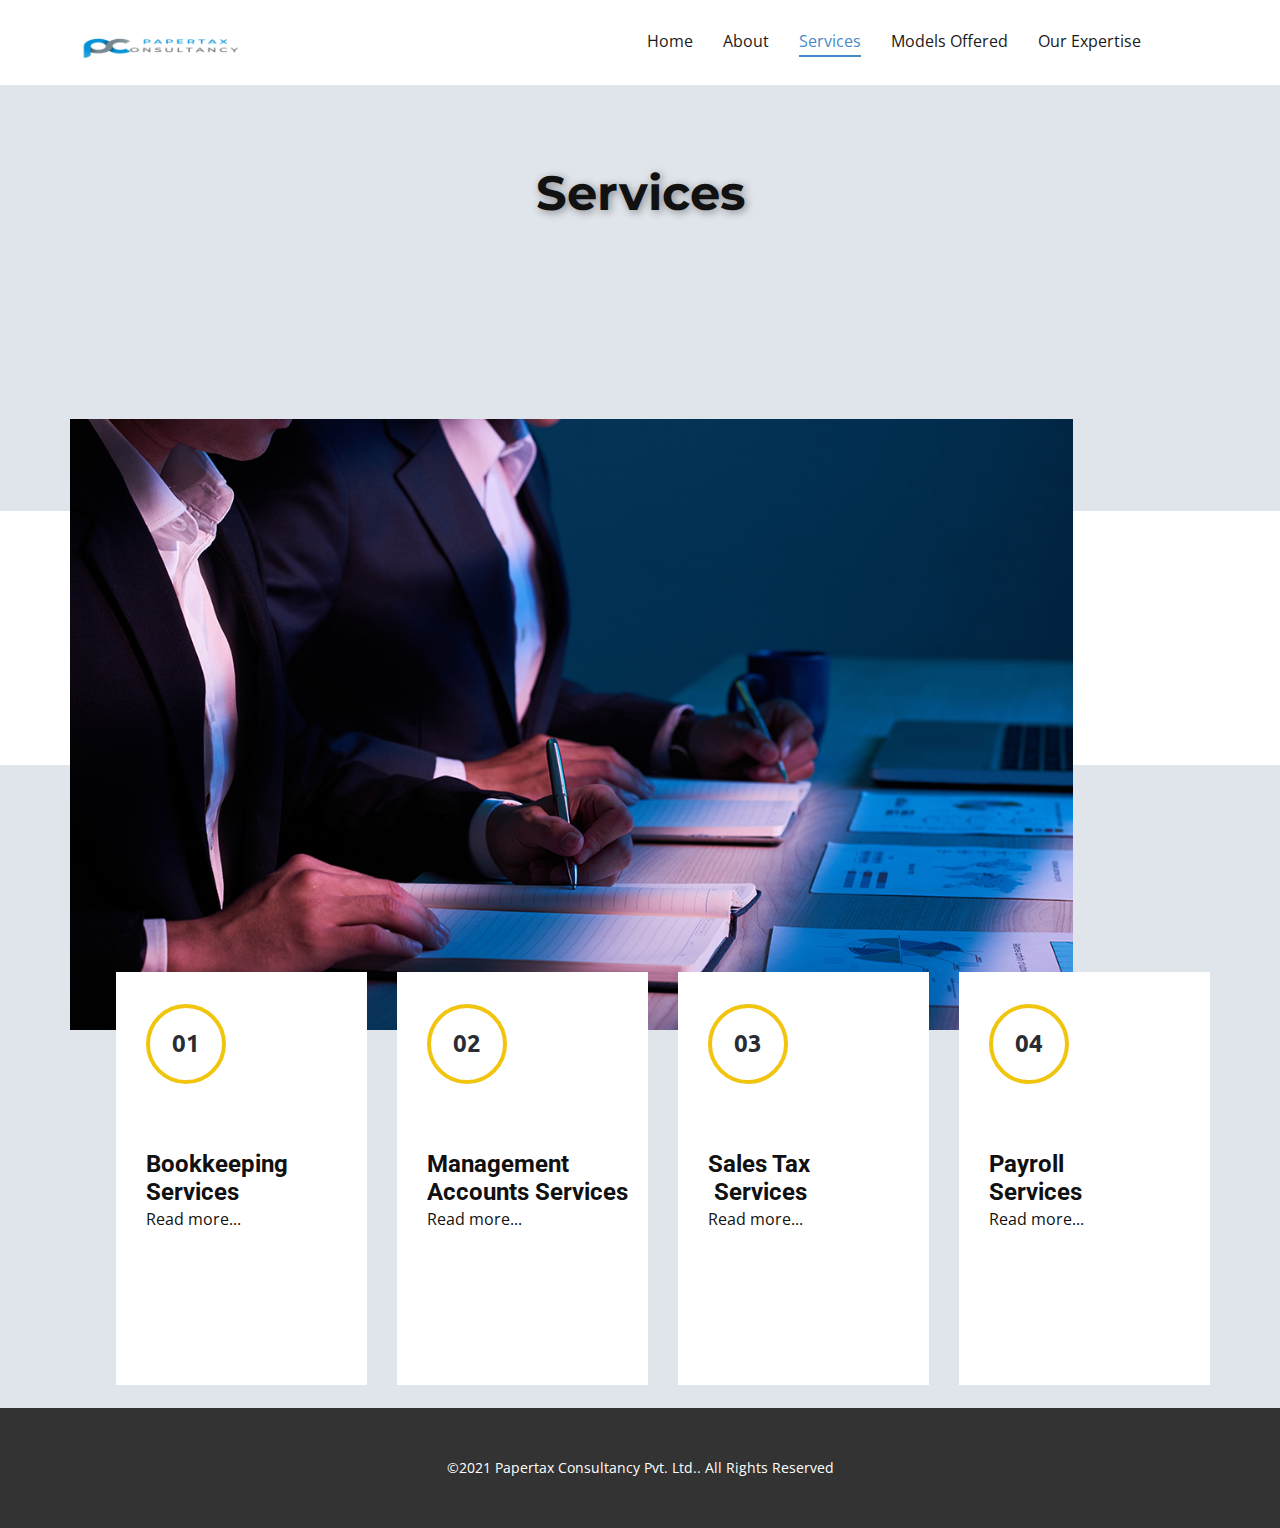
<file: Services.html>
<!DOCTYPE html>
<html style="font-size: 16px;">
  <head>
    <meta name="viewport" content="width=device-width, initial-scale=1.0">
    <meta charset="utf-8">
    <meta name="keywords" content="Services​, 01, 02, 03, 04">
    <meta name="description" content="">
    <meta name="page_type" content="np-template-header-footer-from-plugin">
    <title>Services</title>
    <link rel="stylesheet" href="page.css" media="screen">
<link rel="stylesheet" href="Services.css" media="screen">
    <script class="u-script" type="text/javascript" src="jquery.js" defer=""></script>
    <script class="u-script" type="text/javascript" src="page.js" defer=""></script>
    <link id="u-theme-google-font" rel="stylesheet" href="https://fonts.googleapis.com/css?family=Roboto:100,100i,300,300i,400,400i,500,500i,700,700i,900,900i|Open+Sans:300,300i,400,400i,600,600i,700,700i,800,800i">
    <link id="u-page-google-font" rel="stylesheet" href="https://fonts.googleapis.com/css?family=Montserrat:100,100i,200,200i,300,300i,400,400i,500,500i,600,600i,700,700i,800,800i,900,900i|Ubuntu:300,300i,400,400i,500,500i,700,700i">
    
    
    <script type="application/ld+json">{
		"@context": "http://schema.org",
		"@type": "Organization",
		"name": "Papertax Consultancy Pvt Ltd",
		"logo": "images/logo.png"
}</script>
    <meta property="og:title" content="Services">
    <meta property="og:type" content="website">
    <meta name="theme-color" content="#478ac9">
  </head>
  <body class="u-body"><header class="u-clearfix u-header u-header" id="sec-1a54"><div class="u-clearfix u-sheet u-sheet-1">
        <nav class="u-menu u-menu-dropdown u-offcanvas u-menu-1" data-responsive-from="MD">
          <div class="menu-collapse" style="font-size: 1rem; letter-spacing: 0px;">
            <a class="u-button-style u-custom-active-border-color u-custom-active-color u-custom-border u-custom-border-color u-custom-borders u-custom-hover-border-color u-custom-hover-color u-custom-left-right-menu-spacing u-custom-padding-bottom u-custom-text-active-color u-custom-text-color u-custom-text-hover-color u-custom-top-bottom-menu-spacing u-nav-link u-text-active-palette-1-base u-text-hover-palette-2-base" href="#">
              <svg><use xmlns:xlink="http://www.w3.org/1999/xlink" xlink:href="#menu-hamburger"></use></svg>
              <svg version="1.1" xmlns="http://www.w3.org/2000/svg" xmlns:xlink="http://www.w3.org/1999/xlink"><defs><symbol id="menu-hamburger" viewBox="0 0 16 16" style="width: 16px; height: 16px;"><rect y="1" width="16" height="2"></rect><rect y="7" width="16" height="2"></rect><rect y="13" width="16" height="2"></rect>
</symbol>
</defs></svg>
            </a>
          </div>
          <div class="u-custom-menu u-nav-container">
            <ul class="u-nav u-spacing-30 u-unstyled u-nav-1"><li class="u-nav-item"><a class="u-border-2 u-border-active-palette-1-base u-border-hover-palette-1-light-1 u-border-no-left u-border-no-right u-border-no-top u-button-style u-nav-link u-text-active-palette-1-base u-text-grey-90 u-text-hover-grey-90" href="Home.html" style="padding: 6px 0px;">Home</a>
</li><li class="u-nav-item"><a class="u-border-2 u-border-active-palette-1-base u-border-hover-palette-1-light-1 u-border-no-left u-border-no-right u-border-no-top u-button-style u-nav-link u-text-active-palette-1-base u-text-grey-90 u-text-hover-grey-90" href="About.html" style="padding: 6px 0px;">About</a>
</li><li class="u-nav-item"><a class="u-border-2 u-border-active-palette-1-base u-border-hover-palette-1-light-1 u-border-no-left u-border-no-right u-border-no-top u-button-style u-nav-link u-text-active-palette-1-base u-text-grey-90 u-text-hover-grey-90" href="Services.html" style="padding: 6px 0px;">Services</a>
</li><li class="u-nav-item"><a class="u-border-2 u-border-active-palette-1-base u-border-hover-palette-1-light-1 u-border-no-left u-border-no-right u-border-no-top u-button-style u-nav-link u-text-active-palette-1-base u-text-grey-90 u-text-hover-grey-90" href="Models-Offered.html" style="padding: 6px 0px;">Models Offered</a>
</li><li class="u-nav-item"><a class="u-border-2 u-border-active-palette-1-base u-border-hover-palette-1-light-1 u-border-no-left u-border-no-right u-border-no-top u-button-style u-nav-link u-text-active-palette-1-base u-text-grey-90 u-text-hover-grey-90" href="Our-Expertise.html" style="padding: 6px 0px;">Our Expertise</a>
</li></ul>
          </div>
          <div class="u-custom-menu u-nav-container-collapse">
            <div class="u-black u-container-style u-inner-container-layout u-opacity u-opacity-95 u-sidenav">
              <div class="u-sidenav-overflow">
                <div class="u-menu-close"></div>
                <ul class="u-align-center u-nav u-popupmenu-items u-unstyled u-nav-2"><li class="u-nav-item"><a class="u-button-style u-nav-link" href="Home.html" style="padding: 6px 0px;">Home</a>
</li><li class="u-nav-item"><a class="u-button-style u-nav-link" href="About.html" style="padding: 6px 0px;">About</a>
</li><li class="u-nav-item"><a class="u-button-style u-nav-link" href="Services.html" style="padding: 6px 0px;">Services</a>
</li><li class="u-nav-item"><a class="u-button-style u-nav-link" href="Models-Offered.html" style="padding: 6px 0px;">Models Offered</a>
</li><li class="u-nav-item"><a class="u-button-style u-nav-link" href="Our-Expertise.html" style="padding: 6px 0px;">Our Expertise</a>
</li></ul>
              </div>
            </div>
            <div class="u-black u-menu-overlay u-opacity u-opacity-70"></div>
          </div>
        </nav>
        <a  class="u-align-left u-image u-logo u-image-1" data-image-width="200" data-image-height="100">
          <img src="images/logo.png" class="u-logo-image u-logo-image-1" data-image-width="168.75">
        </a>
      </div></header>
    <section class="u-align-center-sm u-align-center-xs u-clearfix u-palette-5-light-2 u-valign-middle-sm u-valign-middle-xs u-section-1" id="carousel_d821">
      <h1 class="u-align-center u-custom-font u-font-montserrat u-text u-text-1">Services<span style="font-size: 3.75rem;"></span>
      </h1>
      <div class="u-expanded-width u-shape u-shape-rectangle u-white u-shape-1"></div>
      <img src="images/hhhh.jpg" class="u-align-left u-image u-image-1" data-image-width="1200" data-image-height="801">
      <div class="u-list u-list-1">
        <div class="u-repeater u-repeater-1">
          <div class="u-align-left u-container-style u-list-item u-repeater-item u-shape-rectangle u-white u-list-item-1">
            <div class="u-container-layout u-similar-container u-container-layout-1">
              <div class="u-align-left u-border-4 u-border-palette-3-base u-container-style u-group u-radius-50 u-shape-round u-group-1">
                <div class="u-container-layout u-valign-middle u-container-layout-2">
                  <h1 class="u-align-center u-custom-font u-font-ubuntu u-text u-text-palette-5-dark-3 u-text-2">01</h1>
                </div>
              </div>
              <h5 class="u-text u-text-3">Bookkeeping
Services</h5>
<details>
  <summary>Read more...</summary>
    <p style="color: blue;">Bank Account Reconciliation,
         Bank Feeds,
         Credit Card 
         Reconciliation,
         Data Entry,
         Accounts Receivable, 
         Year End Journal
         Entries,
         Accounts Payable,
         Invoices Processing,
         Bills Enter,
         Batch Enter,
         Finalization of Accounts..</p>
    </details>
            </div>
          </div>
          <div class="u-align-left u-container-style u-list-item u-repeater-item u-shape-rectangle u-white u-list-item-2">
            <div class="u-container-layout u-similar-container u-container-layout-3">
              <div class="u-align-left u-border-4 u-border-palette-3-base u-container-style u-group u-radius-50 u-shape-round u-group-2">
                <div class="u-container-layout u-valign-middle u-container-layout-4">
                  <h1 class="u-align-center u-custom-font u-font-ubuntu u-text u-text-palette-5-dark-3 u-text-4">02</h1>
                </div>
              </div>
              <h5 class="u-text u-text-5">Management
Accounts Services</h5>
<details>
  <summary>Read more...</summary>
    <p style="color: blue;">Customize Management Reports,
      Preparation of Monthly/Quarterly/ 
      Annual Reports,
      Cash Flow Management,
      Profit & Loss Statement and 
      Balance Sheet Preparation,
      Write up Services,
      Forecasting & Budgeting,
      Maintaining General Ledger,
      Inventory Accounting,
      Asset Accounting,
      Accounts Receivable/Payable Aging Summary..</p>
    </details>
            </div>
          </div>
          <div class="u-align-left u-container-style u-list-item u-repeater-item u-shape-rectangle u-white u-list-item-3">
            <div class="u-container-layout u-similar-container u-container-layout-5">
              <div class="u-align-left u-border-4 u-border-palette-3-base u-container-style u-group u-radius-50 u-shape-round u-group-3">
                <div class="u-container-layout u-valign-middle u-container-layout-6">
                  <h1 class="u-align-center u-custom-font u-font-ubuntu u-text u-text-palette-5-dark-3 u-text-6">03</h1>
                </div>
              </div>
              <h5 class="u-text u-text-7">Sales Tax<br>&nbsp;Services
              </h5>
              <details>
                <summary>Read more...</summary>
                  <p style="color: blue;">Sales and Sales Tax Computation,
                    Company setup and tax return configuration, 
                    Manual adjustments based on company's needs,
                    Final review and approval,
                    Fund notification and management,
                    Tax return filing and remittance,
                    Tax notice management..</p>
                  </details>
            </div>
          </div>
          <div class="u-align-left u-container-style u-list-item u-repeater-item u-shape-rectangle u-white u-list-item-4">
            <div class="u-container-layout u-similar-container u-container-layout-7">
              <div class="u-align-left u-border-4 u-border-palette-3-base u-container-style u-group u-radius-50 u-shape-round u-group-4">
                <div class="u-container-layout u-valign-middle u-container-layout-8">
                  <h1 class="u-align-center u-custom-font u-font-ubuntu u-text u-text-palette-5-dark-3 u-text-8">04</h1>
                </div>
              </div>
              <h5 class="u-text u-text-9">Payroll&nbsp;<br>Services
              </h5>
              <details>
                <summary>Read more...</summary>
                  <p style="color: blue;">Payroll Setup in the software,
                  Preparation of W-2s, W-3s and W-4s of each employee, 
                  Setup Weekly/Bi-Weekly/Monthly pay rate of eachemployee,
                  Calculating Annual/Sick leaves and Vacation pay of all employees,
                  Calculation of Payroll Withholding like Federal Withholding, StateWithholding,
                  Social Security and Medicare,Generation of Weekly/Bi-Weekly/Monthly payroll of all employees,
                  Create Paychecks using software Calculation of Payroll,
                  Liabilities to the IRS,
                  Prepare and File Payroll Returns (Form-940 & Form-941) to the IRS, 
                  Make Journal Entries of Payroll Liabilities..</p>
                  </details>
            </div>
          </div>
        </div>
      </div>
    </section>
    
    
    <footer class="u-align-center u-clearfix u-footer u-grey-80 u-footer" id="sec-8980"><div class="u-clearfix u-sheet u-valign-middle u-sheet-1">
        <p class="u-small-text u-text u-text-variant u-text-1">©2021 Papertax Consultancy Pvt. Ltd.. All Rights Reserved</p>
      </div></footer>
  
  </body>
</html>
</file>
